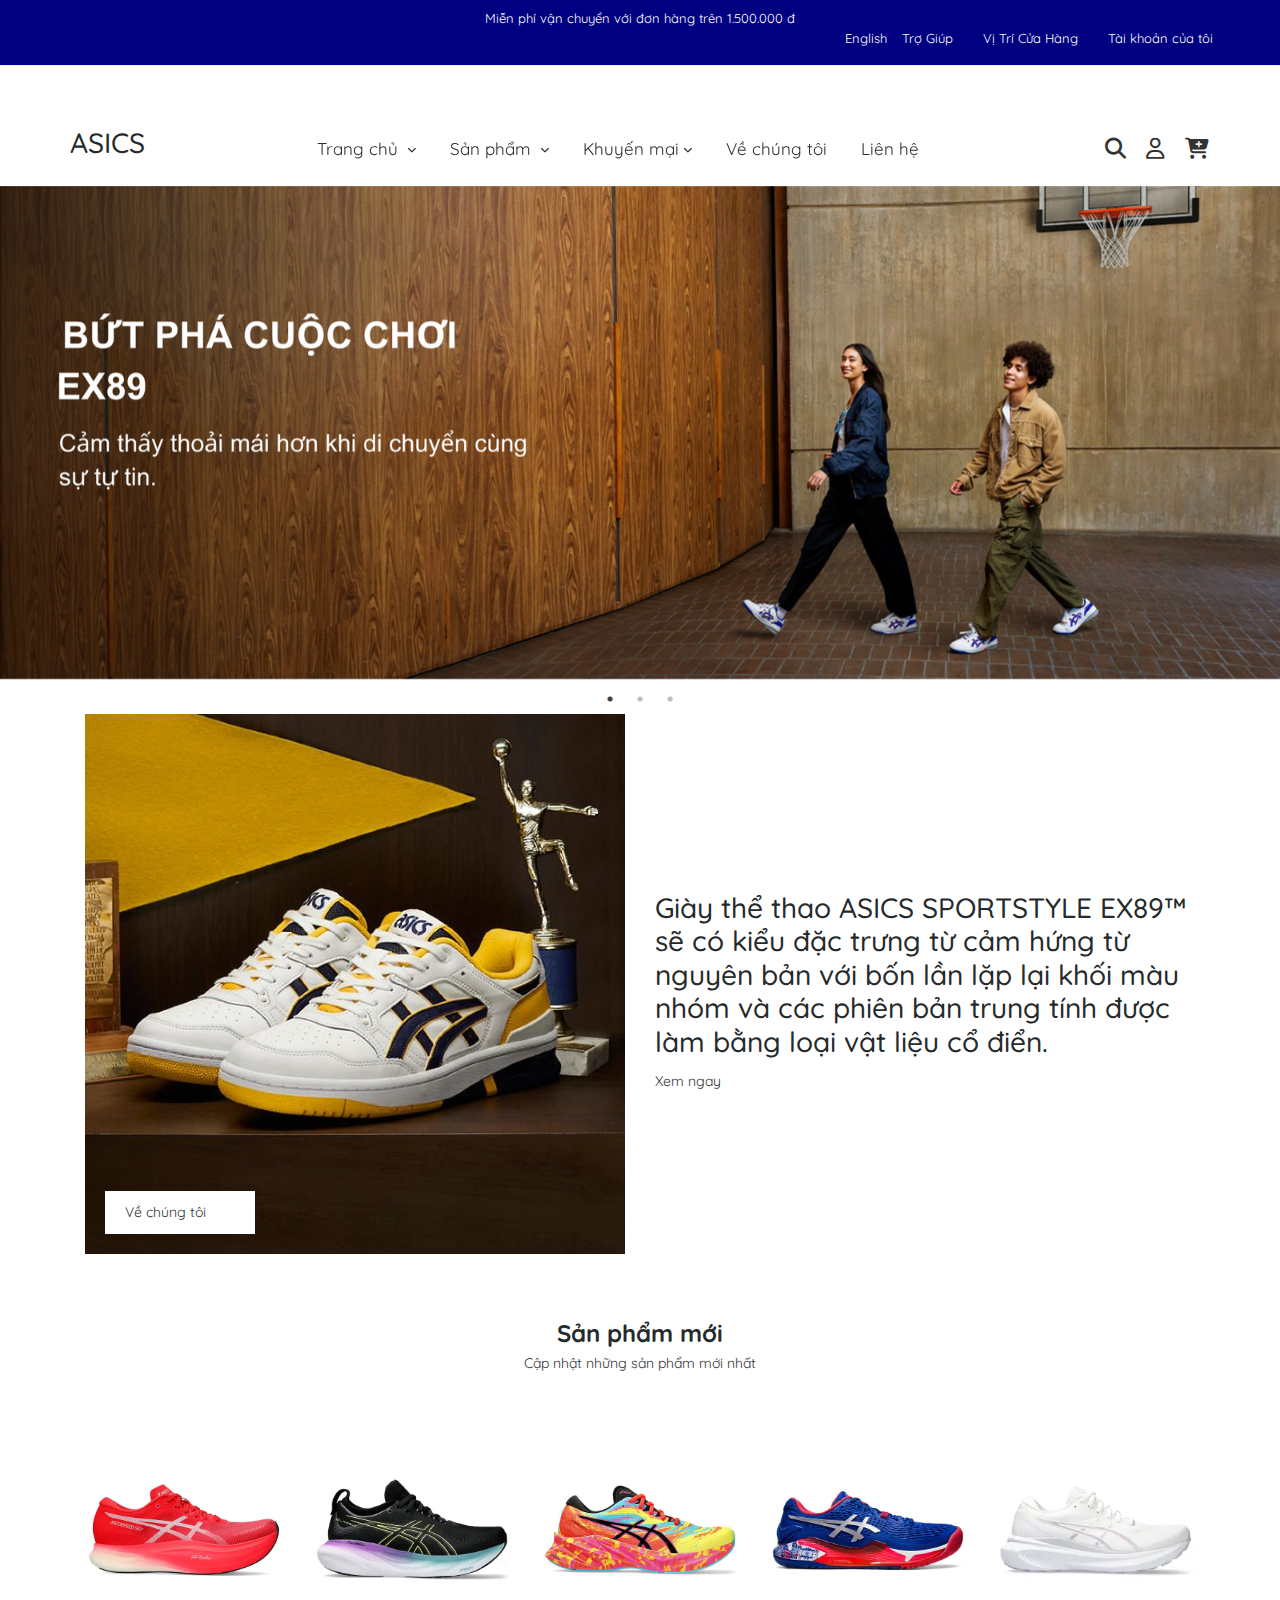
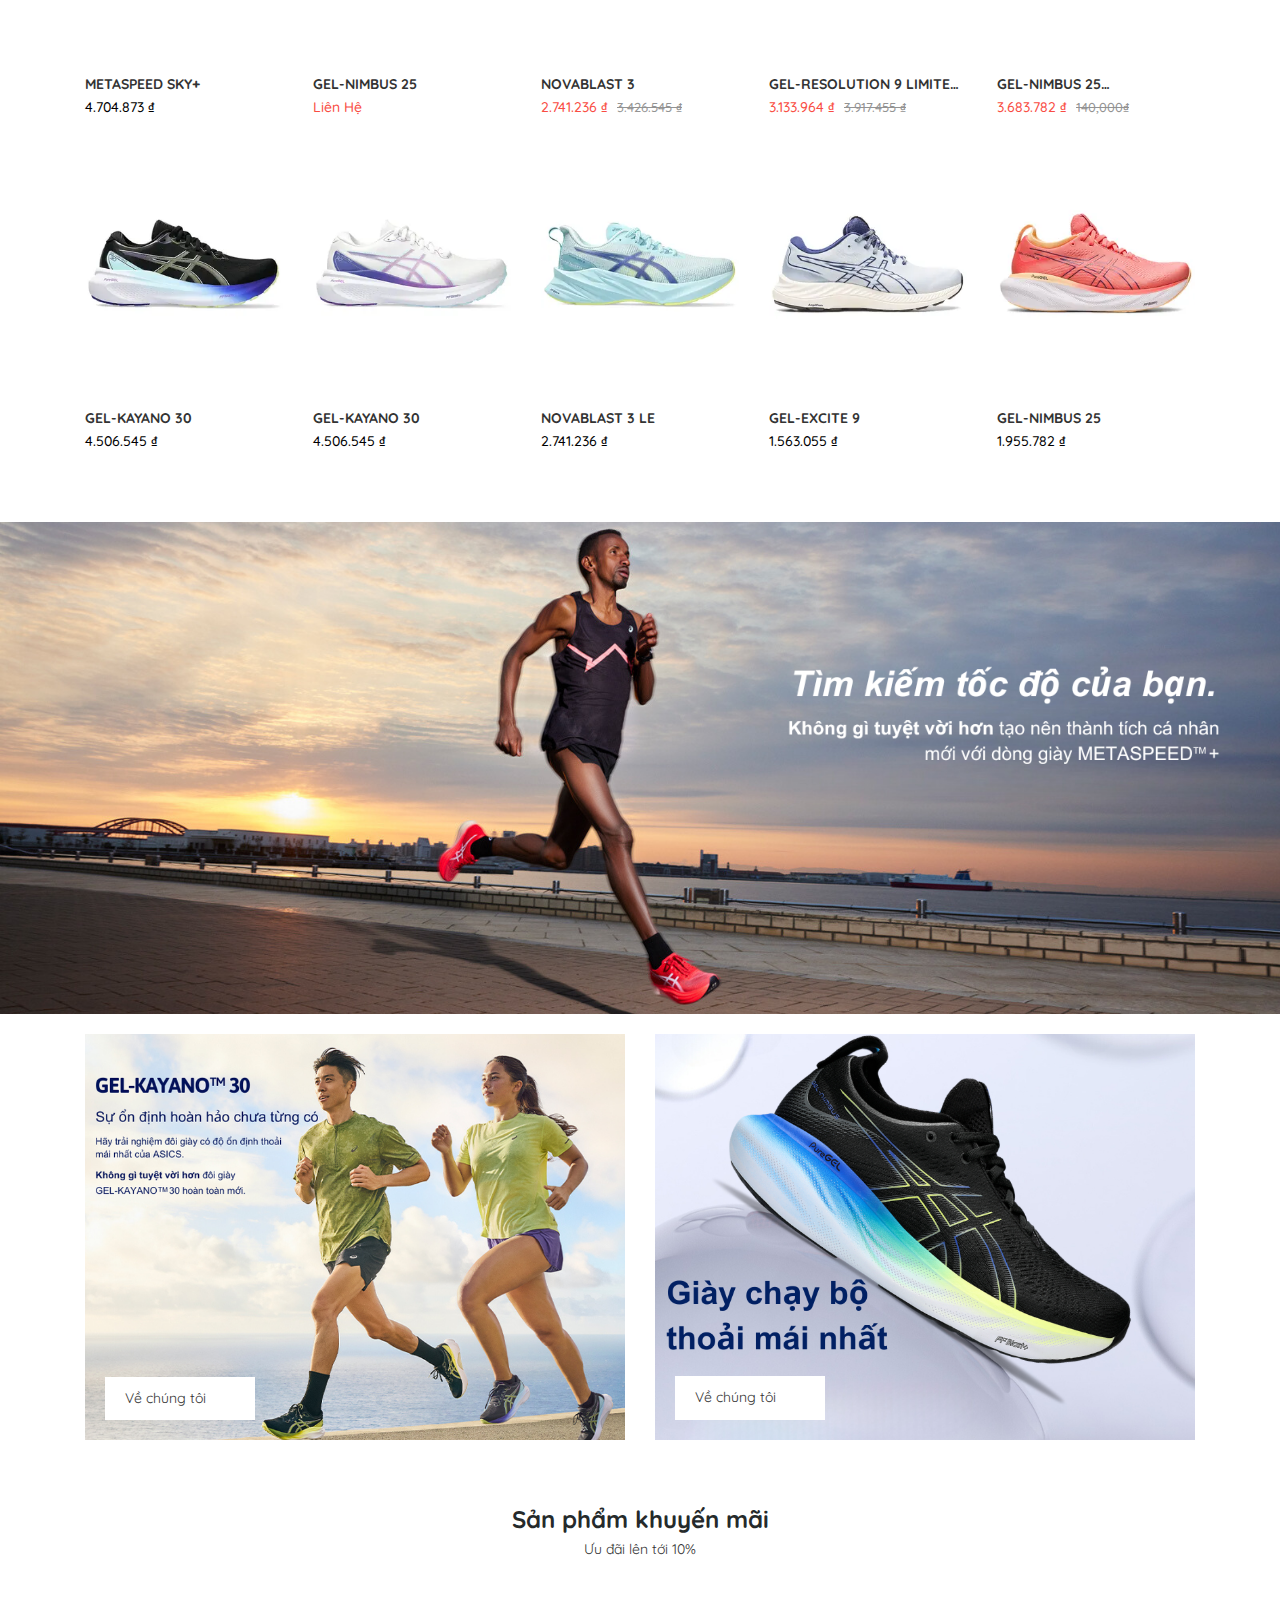
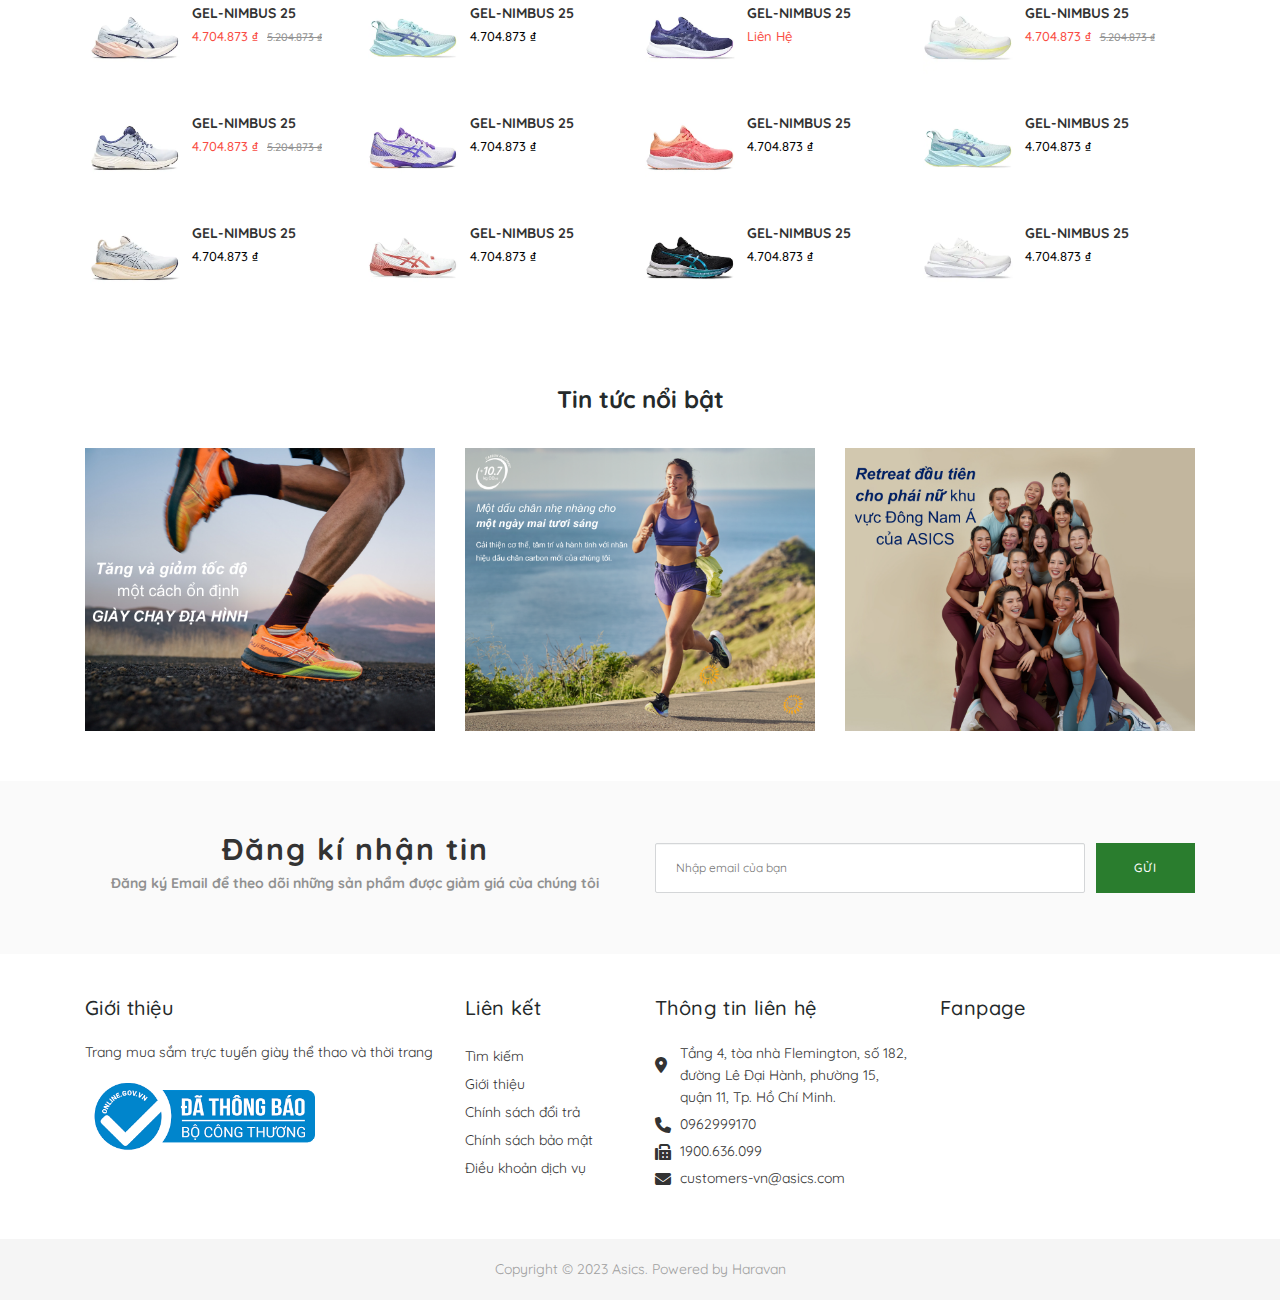
<file: index.html>
<!DOCTYPE html>
<html lang="en">
<head>
    <meta charset="UTF-8">
    <meta name="viewport" content="width=device-width, initial-scale=1.0">
    <title>Asics</title>
    <link rel="stylesheet" href="fonts/quicksand/css/Quicksand_300,400,500,700.css">
    <link rel="stylesheet" href="fonts/awesome/css/all.min.css">
    <link rel="stylesheet" href="sass/css/style.css">
    <link rel="stylesheet" href="slick/slick.min.css">
    <link rel="stylesheet" href="slick/slick-theme.min.css">
</head>
<body>
    <div class="main-body">
<!-- header begin -->
        <div class="main-header-height" style="min-height: 112px;">
            <header class="main-header main-header-template-01">
                <div class="top-bar top-bar-template-header-01">
                    <div class="container-fluid">
                        <div class="wraper-top-bar">
                            <p>Miễn phí vận chuyển với đơn hàng trên 1.500.000 đ</p>
                        </div>
                    </div>
                </ul>
                <ul class="" style="display: flex;padding: 0 15px;margin-left: 830px;">
                    
                        <li>                           
                            <a href="/vn/en-vn"><span style="color: white;">English</span></a>
                        </li>           
                        <li>    
                            <a href="//www.asics.com/vn/vi-vn/contact"><span style="color: white;padding: 0 15px;">Trợ Giúp</span></a>      
                        </li>
                        <li>
                            <a href="//www.asics.com/vn/vi-vn/store-locator"><span style="color: white;padding: 0 15px;">Vị Trí Cửa Hàng</span></a>   
                        </li>
                        <li> 
                            <a href="/vn/vi-vn/account-login"><span style="color: white;padding: 0 15px;">Tài khoản của tôi</span></a>
                        </li>
                    
                </ul>
            </div>
        </div>
    
                </div>
                <div class="header-middle">
                    <div class="container-fluid">
                        <div class="flexContainer flexAlignCenter rowFlexMargin">
                            <div class="header-logo header-mid">
                                <div class="wrap-logo">
                                    <h1>
                                        <a href="#">ASICS</a>
                                    </h1>
                                </div>
                            </div>
                            <div class="header-menu menu-desktop">
                                <div class="nav-main-menu">
                                    <nav class="main-nav text-center">
                                        <ul class="level0 clearfix">
                                            <li class="nav1 has-sub level0">
                                                <a href="#">Trang chủ <i class="fa fa-chevron-down"></i></a>
                                                <ul class="sub-menu level1">
                                                    <li class="nav2"><a href="#">Kiểu hiển thị header 1</a></li>
                                                    <li class="nav2"><a href="#">Kiểu hiển thị header 2</a></li>
                                                    <li class="nav2"><a href="#">Kiểu hiển thị header 3</a></li>
                                                </ul>
                                            </li>
                                            <li class="nav1 has-sub level0">
                                                <a href="./product.html">Sản phẩm <i class="fa fa-chevron-down"></i></a>
                                                <ul class="sub-menu level1">
                                                    <li class="nav2 has-sub level1">
                                                        <a href="./product.html">Sản phẩm đang khuyến mại</a>
                                                    </li>
                                                    <li class="nav2 has-sub level1">
                                                        <a href="#">Giày thời trang
                                                            <i class="fa fa-chevron-right"></i>
                                                        </a>
                                                        <ul class="sub-menu level2">
                                                            <li><a href="#">Dành cho Nam giới</a></li>
                                                            <li><a href="#">Dành cho Phụ nữ</a></li>
                                                            <li><a href="#">Dành cho Trẻ em</a></li>
                                                        </ul>
                                                    </li>
                                                    <li class="nav2 has-sub level1">
                                                        <a href="#">Giày thể thao
                                                            <i class="fa fa-chevron-right"></i>
                                                        </a>
                                                        <ul class="sub-menu level2">
                                                            <li>
                                                                <a href="#">Giày chạy<i class="fa fa-chevron-right"></i></a>
                                                                <ul class="sub-menu level2">
                                                                    <li><a href="#">Dành cho Nam giới</a></li>
                                                                    <li><a href="#">Dành cho Phụ nữ</a></li>
                                                                    <li><a href="#">Dành cho Trẻ em</a></li>
                                                                </ul>
                                                            </li>
                                                            <li>
                                                                <a href="#">Giày Tennis<i class="fa fa-chevron-right"></i></a>
                                                                <ul class="sub-menu level2">
                                                                    <li><a href="#">Dành cho Nam giới</a></li>
                                                                    <li><a href="#">Dành cho Phụ nữ</a></li>
                                                                    <li><a href="#">Dành cho Trẻ em</a></li>
                                                                </ul>
                                                            </li>
                                                            
                                                        </ul>
                                                    </li>
                                                    <li class="nav2 has-sub level1">
                                                        <a href="#">Giày leo núi
                                                            <i class="fa fa-chevron-right"></i>
                                                        </a>
                                                        <ul class="sub-menu level2">
                                                            <li><a href="#">Dành cho Nam giới</a></li>
                                                            <li><a href="#">Dành cho Phụ nữ</a></li>
                                                            <li><a href="#">Dành cho Trẻ em</a></li>
                                                        </ul>
                                                    </li>
                                                </ul>
                                            </li>
                                            <li class="nav1 has-sub level0">
                                                <a href="#">Khuyến mại<i class="fa fa-chevron-down"></i></a>
                                                <ul class="sub-menu level1">
                                                    <li class="nav2"><a href="#">Voucher</a></li>
                                                    <li class="nav2"><a href="#">Mua sắm lần đầu</a></li>
                                                    <li class="nav2"><a href="#">Giới thiệu bạn bè</a></li>
                                                </ul>
                                            </li>
                                            <li class="nav1"><a href="#">Về chúng tôi</a></li>
                                            <li class="nav1"><a href="#">Liên hệ</a></li>
                                        </ul>
                                    </nav>
                                </div>
                            </div>
                            <div class="header-wrap-icon">
                                <div class="search header--icon">
                                    <a href="#" class="link-box">
                                        <span class="icon-box"><i class="fa-solid fa-magnifying-glass fa-xl"></i></span>
                                    </a>
                                </div>
                                <div class="account header--icon">
                                    <a href="#" class="link-box">
                                        <span class="icon-box"><i class="fa-regular fa-user fa-xl"></i></span>
                                    </a>
                                </div>
                                <div class="cart header--icon">
                                    <a href="./cart.html" class="link-box">
                                        <span class="icon-box"><i class="fa-solid fa-cart-plus fa-xl"></i></span>
                                    </a>
                                </div>
                            </div>
                        </div>
                    </div>
                </div>
            </header>
        </div>
<!-- header end -->



<!-- main begin -->
        <main class="mainContainer-theme">
                        <!-- home slider -->
            <div id="home-slider">
                <div id="homepage-slider" class="fade">
                    <div>
                        <div class="item">
                            <div class="slide-img">
                                <a href="#">
                                    <picture>
                                        <img src="./img/silde0.png">
                                    </picture>
                                </a>
                            </div>
                        </div>
                    </div>

                    <div>
                        <div class="item">
                            <div class="slide-img">
                                <a href="#">
                                    <picture>
                                        <img src="./img/banner.png">
                                    </picture>
                                </a>
                            </div>
                            <div class="content-slide">
                                <div class="container-fluid">
                                    <div class="slide-btn-content">
                                    </div>
                                </div>
                            </div>
                        </div>
                    </div>

                    <div>
                        <div class="item">
                            <div class="slide-img">
                                <a href="#">
                                    <picture>
                                        <img src="./img/silde3.png">
                                    </picture>
                                </a>
                            </div>
                        
                        </div>
                    </div>
                </div>
            </div>


                        <!-- banner home -->





            <section id="section-collection-info" class="section section-collection-info mt-5">
                <div class="container-fluid">
                    <div class="rowFlexMargin">
                        <div class="col-md-6">
                            <div class="collectionItem ">
                                <div class="collectionImage fade-box effectFour">
                                    <a href="#" class="lazyloaded">
                                        <img class="img-responsive no-border mediabox-img lazyautosizes ls-is-cached lazyloaded" src="./img/50%.jpg">
                                    </a>
                                    <div class="collectionGroup">
                                        <div class="box-button">
                                            <a href="#" class="button-bn">Về chúng tôi</a>
                                        </div>
                                    </div>
                                </div>
                            </div>
                        </div>
                        
                        <div class="col-md-6 position-relative">
                        </br>
                        </br>
                        </br>
                    </br></br></br></br> </br> </br>

                           <h1>Giày thể thao ASICS SPORTSTYLE EX89™ sẽ có kiểu đặc trưng từ cảm hứng từ nguyên bản với bốn lần lặp lại khối màu nhóm và các phiên bản trung tính được làm bằng loại vật liệu cổ điển.</h1>
                           <div class="button-content-box">
                            <a class="" href="#">Xem ngay</a>
                        </div>
                        </div>
                    </div>
                </div>
            </section>



                        <!-- collection home -->
            <section id="section-collection-home" class="section section-collection">
                <div class="wrapper-heading-home text-center">
                    <div class="container-fluid">
                        <div class="groupTitle-home">
                            <h2><a href="#"> Sản phẩm mới </a></h2>
                            <p>Cập nhật những sản phẩm mới nhất</p>
                        </div>
                    </div>
                </div>
                <div class="wrapper-collection-1">
                    <div class="container-fluid">
                        <div class="row">
                            <div class="content-product-list clearfix">
                                
                                <div class="col-md-3 pro-loop col-20">
                                    <div class="product-block product-resize fixheight" style="height: 314px;">
                                        <div class="product-img">
                                            <a href="#" class="image-resize fade-box lazyloaded" style="height: 262px;">
                                                <picture>
                                                    <img class="img-loop mediabox-img lazyautosizes ls-is-cached lazyloaded" src="./img/shoes1.webp" sizes="262px">
                                                </picture>
                                            </a>
                                        </div>
                                        <div class="product-detail clearfix">
                                            <div class="box-pro-detail">
                                                <h3 class="pro-name">
                                                    <a href="#">METASPEED SKY+</a>
                                                </h3>
                                                <div class="box-pro-prices">
                                                    <p class="pro-price">
                                                        <span>4.704.873 ₫</span>
                                                    </p>
                                                </div>
                                            </div>
                                        </div>
                                    </div>
                                </div>
                                
                                <div class="col-md-3 pro-loop col-20">
                                    <div class="product-block product-resize fixheight" style="height: 314px;">
                                        <div class="product-img">
                                            <a href="#" class="image-resize fade-box lazyloaded" style="height: 262px;">
                                                <picture>
                                                    <img class="img-loop mediabox-img lazyautosizes ls-is-cached lazyloaded" src="./img/shoes2.webp" sizes="262px">
                                                </picture>
                                            </a>
                                        </div>
                                        <div class="product-detail clearfix">
                                            <div class="box-pro-detail">
                                                <h3 class="pro-name">
                                                    <a href="#">GEL-NIMBUS 25</a>
                                                </h3>
                                                <div class="box-pro-prices">
                                                    <p class="pro-price">
                                                        <span class="contact">Liên Hệ</span>
                                                    </p>
                                                </div>
                                            </div>
                                        </div>
                                    </div>
                                </div>
                                
                                <div class="col-md-3 pro-loop col-20">
                                    <div class="product-block product-resize fixheight" style="height: 314px;">
                                        <div class="product-img">
                                            <a href="#" class="image-resize fade-box lazyloaded" style="height: 262px;">
                                                <picture>
                                                    <img class="img-loop mediabox-img lazyautosizes ls-is-cached lazyloaded" src="./img/shoes3.webp" sizes="262px">
                                                </picture>
                                            </a>
                                        </div>
                                        <div class="product-detail clearfix">
                                            <div class="box-pro-detail">
                                                <h3 class="pro-name">
                                                    <a href="#">NOVABLAST 3</a>
                                                </h3>
                                                <div class="box-pro-prices">
                                                    <p class="pro-price highlight">
                                                        <span>2.741.236 ₫</span>
                                                        <span class="pro-price-del">
                                                            <del class="compare-price">3.426.545 ₫</del>
                                                        </span>
                                                    </p>
                                                </div>
                                            </div>
                                        </div>
                                    </div>
                                </div>
                                
                                <div class="col-md-3 pro-loop col-20">
                                    <div class="product-block product-resize fixheight" style="height: 314px;">
                                        <div class="product-img">
                                            <a href="#" class="image-resize fade-box lazyloaded" style="height: 262px;">
                                                <picture>
                                                    <img class="img-loop mediabox-img lazyautosizes ls-is-cached lazyloaded" src="./img/shoes4.webp" sizes="262px">
                                                </picture>
                                            </a>
                                        </div>
                                        <div class="product-detail clearfix">
                                            <div class="box-pro-detail">
                                                <h3 class="pro-name">
                                                    <a href="#">GEL-RESOLUTION 9 LIMITED EDITION</a>
                                                </h3>
                                                <div class="box-pro-prices">
                                                    <p class="pro-price highlight">
                                                        <span>
                                                            3.133.964 ₫</span>
                                                        <span class="pro-price-del">
                                                            <del class="compare-price">3.917.455 ₫</del>
                                                        </span>
                                                    </p>
                                                </div>
                                            </div>
                                        </div>
                                    </div>
                                </div>
                                
                                <div class="col-md-3 pro-loop col-20">
                                    <div class="product-block product-resize fixheight" style="height: 314px;">
                                        <div class="product-img">
                                            <a href="#" class="image-resize fade-box lazyloaded" style="height: 262px;">
                                                <picture>
                                                    <img class="img-loop mediabox-img lazyautosizes ls-is-cached lazyloaded" src="./img/shoes5.webp" sizes="262px">
                                                </picture>
                                            </a>
                                        </div>
                                        <div class="product-detail clearfix">
                                            <div class="box-pro-detail">
                                                <h3 class="pro-name">
                                                    <a href="#">GEL-NIMBUS 25 ANNIVERSARY</a>
                                                </h3>
                                                <div class="box-pro-prices">
                                                    <p class="pro-price highlight">
                                                        <span>3.683.782 ₫</span>
                                                        <span class="pro-price-del">
                                                            <del class="compare-price">140,000₫</del>
                                                        </span>
                                                    </p>
                                                </div>
                                            </div>
                                        </div>
                                    </div>
                                </div>
                                
                                <div class="col-md-3 pro-loop col-20">
                                    <div class="product-block product-resize fixheight" style="height: 314px;">
                                        <div class="product-img">
                                            <a href="#" class="image-resize fade-box lazyloaded" style="height: 262px;">
                                                <picture>
                                                    <img class="img-loop mediabox-img lazyautosizes ls-is-cached lazyloaded" src="./img/shoes6.webp" sizes="262px">
                                                </picture>
                                            </a>
                                        </div>
                                        <div class="product-detail clearfix">
                                            <div class="box-pro-detail">
                                                <h3 class="pro-name">
                                                    <a href="#">GEL-KAYANO 30</a>
                                                </h3>
                                                <div class="box-pro-prices">
                                                    <p class="pro-price">
                                                        <span>4.506.545 ₫</span>
                                                    </p>
                                                </div>
                                            </div>
                                        </div>
                                    </div>
                                </div>
                                
                                <div class="col-md-3 pro-loop col-20">
                                    <div class="product-block product-resize fixheight" style="height: 314px;">
                                        <div class="product-img">
                                            <a href="#" class="image-resize fade-box lazyloaded" style="height: 262px;">
                                                <picture>
                                                    <img class="img-loop mediabox-img lazyautosizes ls-is-cached lazyloaded" src="./img/shoes7.webp" sizes="262px">
                                                </picture>
                                            </a>
                                        </div>
                                        <div class="product-detail clearfix">
                                            <div class="box-pro-detail">
                                                <h3 class="pro-name">
                                                    <a href="#">GEL-KAYANO 30</a>
                                                </h3>
                                                <div class="box-pro-prices">
                                                    <p class="pro-price">
                                                        <span>4.506.545 ₫</span>
                                                    </p>
                                                </div>
                                            </div>
                                        </div>
                                    </div>
                                </div>
                                
                                <div class="col-md-3 pro-loop col-20">
                                    <div class="product-block product-resize fixheight" style="height: 314px;">
                                        <div class="product-img">
                                            <a href="#" class="image-resize fade-box lazyloaded" style="height: 262px;">
                                                <picture>
                                                    <img class="img-loop mediabox-img lazyautosizes ls-is-cached lazyloaded" src="./img/shoes8.webp" sizes="262px">
                                                </picture>
                                            </a>
                                        </div>
                                        <div class="product-detail clearfix">
                                            <div class="box-pro-detail">
                                                <h3 class="pro-name">
                                                    <a href="#">NOVABLAST 3 LE</a>
                                                </h3>
                                                <div class="box-pro-prices">
                                                    <p class="pro-price">
                                                        <span>2.741.236 ₫</span>
                                                    </p>
                                                </div>
                                            </div>
                                        </div>
                                    </div>
                                </div>
                                
                                <div class="col-md-3 pro-loop col-20">
                                    <div class="product-block product-resize fixheight" style="height: 314px;">
                                        <div class="product-img">
                                            <a href="#" class="image-resize fade-box lazyloaded" style="height: 262px;">
                                                <picture>
                                                    <img class="img-loop mediabox-img lazyautosizes ls-is-cached lazyloaded" src="./img/shoes9.webp" sizes="262px">
                                                </picture>
                                            </a>
                                        </div>
                                        <div class="product-detail clearfix">
                                            <div class="box-pro-detail">
                                                <h3 class="pro-name">
                                                    <a href="#">GEL-EXCITE 9</a>
                                                </h3>
                                                <div class="box-pro-prices">
                                                    <p class="pro-price">
                                                        <span>1.563.055 ₫</span>
                                                    </p>
                                                </div>
                                            </div>
                                        </div>
                                    </div>
                                </div>
                                
                                <div class="col-md-3 pro-loop col-20">
                                    <div class="product-block product-resize fixheight" style="height: 314px;">
                                        <div class="product-img">
                                            <a href="#" class="image-resize fade-box lazyloaded" style="height: 262px;">
                                                <picture>
                                                    <img class="img-loop mediabox-img lazyautosizes ls-is-cached lazyloaded" src="./img/shoes10.webp" sizes="262px">
                                                </picture>
                                            </a>
                                        </div>
                                        <div class="product-detail clearfix">
                                            <div class="box-pro-detail">
                                                <h3 class="pro-name">
                                                    <a href="#">GEL-NIMBUS 25</a>
                                                </h3>
                                                <div class="box-pro-prices">
                                                    <p class="pro-price">
                                                        <span>1.955.782 ₫</span>
                                                    </p>
                                                </div>
                                            </div>
                                        </div>
                                    </div>
                                </div>

                            </div>
                        </div>
                    </div>
                </div>
            </section>


                        <!-- banner about home -->
           
                        <div>
                            <div class="item">
                                <div class="slide-img">
                                    <a href="#">
                                        <picture>
                                            <img src="./img/slide1.png">
                                        </picture>
                                    </a>
                                </div>
                            </div>
                        </div>
                    </br>
                        <!-- collection info -->
            <section id="section-collection-info" class="section section-collection-info">
                <div class="container-fluid">
                    <div class="rowFlexMargin">
                        <div class="col-md-6">
                            <div class="collectionItem ">
                                <div class="collectionImage fade-box effectFour">
                                    <a href="#" class="lazyloaded">
                                        <img class="img-responsive no-border mediabox-img lazyautosizes ls-is-cached lazyloaded" src="./img/col61.png">
                                    </a>
                                    <div class="collectionGroup">
                                        <div class="box-button">
                                            <a href="#" class="button-bn">Về chúng tôi</a>
                                        </div>
                                    </div>
                                </div>
                            </div>
                        </div>
                        
                        <div class="col-md-6">
                            <div class="collectionItem ">
                                <div class="collectionImage fade-box effectFour">
                                    <a href="#" class="lazyloaded">
                                        <img class="img-responsive no-border mediabox-img lazyautosizes ls-is-cached lazyloaded" src="./img/col62.png">
                                    </a>
                                    <div class="collectionGroup">
                                        <div class="box-button">
                                            <a href="#" class="button-bn">Về chúng tôi</a>
                                        </div>
                                    </div>
                                </div>
                            </div>
                        </div>
                    </div>
                </div>
            </section>


                        <!-- collection sales -->
            <section id="section-collection-sales" class="section section-collection-sales">
                <div class="wrapper-heading-home text-center">
                    <div class="container-fluid">
                        <div class="groupTitle-home">
                            <h2><a href="#">Sản phẩm khuyến mãi</a></h2>
                            <p>Ưu đãi lên tới 10%</p>
                        </div>
                    </div>
                </div>
                <div class="wrapper-collection-3">
                    <div class="container-fluid">
                        <div class="row" id="collection-slide">
                            <div class="col-md-12">
                                <div class="clearfix content-product-list">

                                    <div class="col-md-3 product-horizontal">
                                        <div class="col-md-12 pro-loop">
                                            <div class="product-block product-resize d-flex fixheight" style="height: 90px;">
                                                <div class="product-img">
                                                    <a href="#" class="image-resize fade-box lazyloaded" style="height: 90px;">
                                                        <picture>
                                                            <img class="img-loop mediabox-img lazyautosizes ls-is-cached lazyloaded" src="./img/1.webp" sizes="90px">
                                                        </picture>
                                                    </a>
                                                </div>
                                                <div class="product-detail clearfix">
                                                    <div class="box-pro-detail">
                                                        <h3 class="pro-name">
                                                            <a href="#">GEL-NIMBUS 25</a>
                                                        </h3>
                                                        <div class="box-pro-prices">	
                                                            <p class="pro-price highlight">
                                                                <span>4.704.873 ₫</span>
                                                                <span class="pro-price-del">
                                                                    <del class="compare-price">5.204.873 ₫</del>
                                                                </span>
                                                            </p>
                                                        </div>
                                                    </div>
                                                </div>
                                            </div>
                                        </div>
                                        <div class="col-md-12 pro-loop">
                                            <div class="product-block product-resize d-flex fixheight" style="height: 90px;">
                                                <div class="product-img">
                                                    <a href="#" class="image-resize fade-box lazyloaded" style="height: 90px;">
                                                        <picture>
                                                            <img class="img-loop mediabox-img lazyautosizes ls-is-cached lazyloaded" src="./img/2.webp" sizes="90px">
                                                        </picture>
                                                    </a>
                                                </div>
                                                <div class="product-detail clearfix">
                                                    <div class="box-pro-detail">
                                                        <h3 class="pro-name">
                                                            <a href="#">GEL-NIMBUS 25</a>
                                                        </h3>
                                                        <div class="box-pro-prices">	
                                                            <p class="pro-price highlight">
                                                                <span>4.704.873 ₫</span>
                                                                <span class="pro-price-del">
                                                                    <del class="compare-price">5.204.873 ₫</del>
                                                                </span>
                                                            </p>
                                                        </div>
                                                    </div>
                                                </div>
                                            </div>
                                        </div>
                                        <div class="col-md-12 pro-loop">
                                            <div class="product-block product-resize d-flex fixheight" style="height: 90px;">
                                                <div class="product-img">
                                                    <a href="#" class="image-resize fade-box lazyloaded" style="height: 90px;">
                                                        <picture>
                                                            <img class="img-loop mediabox-img lazyautosizes ls-is-cached lazyloaded" src="./img/3.webp" sizes="90px">
                                                        </picture>
                                                    </a>
                                                </div>
                                                <div class="product-detail clearfix">
                                                    <div class="box-pro-detail">
                                                        <h3 class="pro-name">
                                                            <a href="#">GEL-NIMBUS 25</a>
                                                        </h3>
                                                        <div class="box-pro-prices">	
                                                            <p class="pro-price">
                                                                <span>4.704.873 ₫</span>
                                                            </p>
                                                        </div>
                                                    </div>
                                                </div>
                                            </div>
                                        </div>
                                    </div>

                                    <div class="col-md-3 product-horizontal">
                                        <div class="col-md-12 pro-loop">
                                            <div class="product-block product-resize d-flex fixheight" style="height: 90px;">
                                                <div class="product-img">
                                                    <a href="#" class="image-resize fade-box lazyloaded" style="height: 90px;">
                                                        <picture>
                                                            <img class="img-loop mediabox-img lazyautosizes ls-is-cached lazyloaded" src="./img/4.webp" sizes="90px">
                                                        </picture>
                                                    </a>
                                                </div>
                                                <div class="product-detail clearfix">
                                                    <div class="box-pro-detail">
                                                        <h3 class="pro-name">
                                                            <a href="#">GEL-NIMBUS 25</a>
                                                        </h3>
                                                        <div class="box-pro-prices">	
                                                            <p class="pro-price">
                                                                <span>4.704.873 ₫</span>
                                                            </p>
                                                        </div>
                                                    </div>
                                                </div>
                                            </div>
                                        </div>
                                        <div class="col-md-12 pro-loop">
                                            <div class="product-block product-resize d-flex fixheight" style="height: 90px;">
                                                <div class="product-img">
                                                    <a href="#" class="image-resize fade-box lazyloaded" style="height: 90px;">
                                                        <picture>
                                                            <img class="img-loop mediabox-img lazyautosizes ls-is-cached lazyloaded" src="./img/5.webp" sizes="90px">
                                                        </picture>
                                                    </a>
                                                </div>
                                                <div class="product-detail clearfix">
                                                    <div class="box-pro-detail">
                                                        <h3 class="pro-name">
                                                            <a href="#">GEL-NIMBUS 25</a>
                                                        </h3>
                                                        <div class="box-pro-prices">	
                                                            <p class="pro-price">
                                                                <span>4.704.873 ₫</span>
                                                            </p>
                                                        </div>
                                                    </div>
                                                </div>
                                            </div>
                                        </div>
                                        <div class="col-md-12 pro-loop">
                                            <div class="product-block product-resize d-flex fixheight" style="height: 90px;">
                                                <div class="product-img">
                                                    <a href="#" class="image-resize fade-box lazyloaded" style="height: 90px;">
                                                        <picture>
                                                            <img class="img-loop mediabox-img lazyautosizes ls-is-cached lazyloaded" src="./img/6.webp" sizes="90px">
                                                        </picture>
                                                    </a>
                                                </div>
                                                <div class="product-detail clearfix">
                                                    <div class="box-pro-detail">
                                                        <h3 class="pro-name">
                                                            <a href="#">GEL-NIMBUS 25</a>
                                                        </h3>
                                                        <div class="box-pro-prices">	
                                                            <p class="pro-price">
                                                                <span>4.704.873 ₫</span>
                                                            </p>
                                                        </div>
                                                    </div>
                                                </div>
                                            </div>
                                        </div>
                                    </div>

                                    <div class="col-md-3 product-horizontal">
                                        <div class="col-md-12 pro-loop">
                                            <div class="product-block product-resize d-flex fixheight" style="height: 90px;">
                                                <div class="product-img">
                                                    <a href="#" class="image-resize fade-box lazyloaded" style="height: 90px;">
                                                        <picture>
                                                            <img class="img-loop mediabox-img lazyautosizes ls-is-cached lazyloaded" src="./img/7.webp" sizes="90px">
                                                        </picture>
                                                    </a>
                                                </div>
                                                <div class="product-detail clearfix">
                                                    <div class="box-pro-detail">
                                                        <h3 class="pro-name">
                                                            <a href="#">GEL-NIMBUS 25</a>
                                                        </h3>
                                                        <div class="box-pro-prices">	
                                                            <p class="pro-price highlight">
                                                                <span>Liên Hệ</span>
                                                            </p>
                                                        </div>
                                                    </div>
                                                </div>
                                            </div>
                                        </div>
                                        <div class="col-md-12 pro-loop">
                                            <div class="product-block product-resize d-flex fixheight" style="height: 90px;">
                                                <div class="product-img">
                                                    <a href="#" class="image-resize fade-box lazyloaded" style="height: 90px;">
                                                        <picture>
                                                            <img class="img-loop mediabox-img lazyautosizes ls-is-cached lazyloaded" src="./img/8.webp" sizes="90px">
                                                        </picture>
                                                    </a>
                                                </div>
                                                <div class="product-detail clearfix">
                                                    <div class="box-pro-detail">
                                                        <h3 class="pro-name">
                                                            <a href="#">GEL-NIMBUS 25</a>
                                                        </h3>
                                                        <div class="box-pro-prices">	
                                                            <p class="pro-price">
                                                                <span>4.704.873 ₫</span>
                                                            </p>
                                                        </div>
                                                    </div>
                                                </div>
                                            </div>
                                        </div>
                                        <div class="col-md-12 pro-loop">
                                            <div class="product-block product-resize d-flex fixheight" style="height: 90px;">
                                                <div class="product-img">
                                                    <a href="#" class="image-resize fade-box lazyloaded" style="height: 90px;">
                                                        <picture>
                                                            <img class="img-loop mediabox-img lazyautosizes ls-is-cached lazyloaded" src="./img/9.webp" sizes="90px">
                                                        </picture>
                                                    </a>
                                                </div>
                                                <div class="product-detail clearfix">
                                                    <div class="box-pro-detail">
                                                        <h3 class="pro-name">
                                                            <a href="#">GEL-NIMBUS 25</a>
                                                        </h3>
                                                        <div class="box-pro-prices">	
                                                            <p class="pro-price">
                                                                <span>4.704.873 ₫</span>
                                                            </p>
                                                        </div>
                                                    </div>
                                                </div>
                                            </div>
                                        </div>
                                    </div>

                                    <div class="col-md-3 product-horizontal">
                                        <div class="col-md-12 pro-loop">
                                            <div class="product-block product-resize d-flex fixheight" style="height: 90px;">
                                                <div class="product-img">
                                                    <a href="#" class="image-resize fade-box lazyloaded" style="height: 90px;">
                                                        <picture>
                                                            <img class="img-loop mediabox-img lazyautosizes ls-is-cached lazyloaded" src="./img/10.webp" sizes="90px">
                                                        </picture>
                                                    </a>
                                                </div>
                                                <div class="product-detail clearfix">
                                                    <div class="box-pro-detail">
                                                        <h3 class="pro-name">
                                                            <a href="#">GEL-NIMBUS 25</a>
                                                        </h3>
                                                        <div class="box-pro-prices">	
                                                            <p class="pro-price highlight">
                                                                <span>4.704.873 ₫</span>
                                                                <span class="pro-price-del">
                                                                    <del class="compare-price">5.204.873 ₫</del>
                                                                </span>
                                                            </p>
                                                        </div>
                                                    </div>
                                                </div>
                                            </div>
                                        </div>
                                        <div class="col-md-12 pro-loop">
                                            <div class="product-block product-resize d-flex fixheight" style="height: 90px;">
                                                <div class="product-img">
                                                    <a href="#" class="image-resize fade-box lazyloaded" style="height: 90px;">
                                                        <picture>
                                                            <img class="img-loop mediabox-img lazyautosizes ls-is-cached lazyloaded" src="./img/shoes8.webp" sizes="90px">
                                                        </picture>
                                                    </a>
                                                </div>
                                                <div class="product-detail clearfix">
                                                    <div class="box-pro-detail">
                                                        <h3 class="pro-name">
                                                            <a href="#">GEL-NIMBUS 25</a>
                                                        </h3>
                                                        <div class="box-pro-prices">	
                                                            <p class="pro-price">
                                                                <span>4.704.873 ₫</span>
                                                            </p>
                                                        </div>
                                                    </div>
                                                </div>
                                            </div>
                                        </div>
                                        <div class="col-md-12 pro-loop">
                                            <div class="product-block product-resize d-flex fixheight" style="height: 90px;">
                                                <div class="product-img">
                                                    <a href="#" class="image-resize fade-box lazyloaded" style="height: 90px;">
                                                        <picture>
                                                            <img class="img-loop mediabox-img lazyautosizes ls-is-cached lazyloaded" src="./img/shoes5.webp" sizes="90px">
                                                        </picture>
                                                    </a>
                                                </div>
                                                <div class="product-detail clearfix">
                                                    <div class="box-pro-detail">
                                                        <h3 class="pro-name">
                                                            <a href="#">GEL-NIMBUS 25</a>
                                                        </h3>
                                                        <div class="box-pro-prices">	
                                                            <p class="pro-price">
                                                                <span>4.704.873 ₫</span>
                                                            </p>
                                                        </div>
                                                    </div>
                                                </div>
                                            </div>
                                        </div>
                                    </div>
                                </div>
                            </div>
                        </div>
                    </div>
                </div>
            </section>


                        <!-- blog -->
            <section id="section-blog" class="section section-blog">
                <div class="wrapper-heading-home text-center">
                    <div class="container-fluid">
                        <div class="groupTitle-home">
                            <h2><a href="#">Tin tức nổi bật</a></h2>
                        </div>
                    </div>
                </div>
                <div class="wrapper-content-home">
                    <div class="container-fluid">
                        <div class="row" id="blog-slide">
                            <div class="col-md-4 item-blog no-pd">
                                <div class="velaBlogItem ">
                                    <div class="blogPostImage">
                                        <a href="#" class="fade-box lazyloaded">
                                            <picture>
                                                <img class="img-responsive mediabox-img lazyautosizes ls-is-cached lazyloaded" src="./img/news1.png">
                                            </picture>
                                        </a>
                                    </div>
                                   
                                </div>
                            </div>

                            <div class="col-md-4 item-blog no-pd">
                                <div class="velaBlogItem ">
                                    <div class="blogPostImage">
                                        <a href="#" class="fade-box lazyloaded">
                                            <picture>
                                                <img class="img-responsive mediabox-img lazyautosizes ls-is-cached lazyloaded" src="./img/news2.png">
                                            </picture>
                                        </a>
                                    </div>
                                   
                                </div>
                            </div>

                            <div class="col-md-4 item-blog no-pd">
                                <div class="velaBlogItem ">
                                    <div class="blogPostImage">
                                        <a href="#" class="fade-box lazyloaded">
                                            <picture>
                                                <img class="img-responsive mediabox-img lazyautosizes ls-is-cached lazyloaded" src="./img/news3.png">
                                            </picture>
                                        </a>
                                    </div>
                                    
                                </div>
                            </div>
                        </div>
                    </div>
                </div>
            </section>
        </main>
<!-- main end -->



<!-- footer begin -->
        <section id="send-for-gmail" class="section section-for-email">
            <div class="container-fluid">
                <div class="rowFlexMargin flexAlignCenter flexJustiCenter">
                    <div class="col-md-6">
                        <h3 class="title">Đăng kí nhận tin</h3>
                        <p class="content">Đăng ký Email để theo dõi những sản phẩm được giảm giá của chúng tôi</p>
                    </div>
                    <div class="col-md-6">
                        <div class="form-newsletter"> 
                            <form class="contact-form" method="post">
                                <div class="form-group">
                                    <input type="email" placeholder="Nhập email của bạn" class="inputNew form-control grey newsletter-input">
                                    <button type="submit" class="button dark submitNewsletter"><span>Gửi</span></button>
                                </div>
                            </form>
                        </div>
                    </div>
                </div>
            </div>
        </section>
        
        <footer class="mainFooter footer mainfooter-toolbar">
            <div class="main-footer collapse">
                <div class="container-fluid">
                    <div class="row">
                        <div class="col-md-4">
                            <div class="footer-col footer-content1">
                                <h4 class="footer-title in"> Giới thiệu</h4>
                                <div class="footer-content">
                                    <p>Trang mua sắm trực tuyến giày thể thao và thời trang</p>
                                    <div class="logo-footer">
                                        <a class="fade-box" href="#"><img src="./img/logo-bct.png"></a>
                                    </div>
                                </div>
                            </div>
                        </div>
                        <div class="col-md-2">
                            <div class="footer-col footer-block">
                                <h4 class="footer-title in"> Liên kết</h4>
                                <div class="footer-content toggle-footer">
                                    <ul>
                                        <li class="item"><a href="#">Tìm kiếm</a></li>
                                        <li class="item"><a href="#">Giới thiệu</a></li>
                                        <li class="item"><a href="#">Chính sách đổi trả</a></li>
                                        <li class="item"><a href="#">Chính sách bảo mật</a></li>
                                        <li class="item"><a href="#">Điều khoản dịch vụ</a></li>
                                    </ul>
                                </div>
                            </div>
                        </div>
                        <div class="col-md-3">
                            <div class="footer-col in">
                                <h4 class="footer-title">Thông tin liên hệ</h4>
                                <div class="footer-content footer-contact">
                                    <ul>
                                        <li class="contact-1"><span>Tầng 4, tòa nhà Flemington, số 182, đường Lê Đại Hành, phường 15, quận 11, Tp. Hồ Chí Minh.</span></li>
                                        <li class="contact-2"><span>0962999170</span></li>
                                        <li class="contact-3"><span>1900.636.099</span></li>
                                        <li class="contact-4"><span>customers-vn@asics.com</span></li>
                                    </ul>
                                </div>
                            </div>
                        </div>
                        <div class="col-md-3">
                            <div class="footer-col in">
                                <h4 class="footer-title">Fanpage</h4>
                                <div class="footer-content footer-contact footer-fanpage">
                                    <!-- Facebook widget -->						
                                    <div class="footer-static-content"> 
                                        <div class="fb-page fb_iframe_widget" data-href="https://www.facebook.com/asicsvietnamofficial" data-height="300" data-small-header="false" data-adapt-container-width="true" data-hide-cover="false" data-show-facepile="true" fb-xfbml-state="rendered" fb-iframe-plugin-query="adapt_container_width=true&amp;app_id=363772567412181&amp;container_width=335&amp;height=300&amp;hide_cover=false&amp;href=https%3A%2F%2Fwww.facebook.com%2Fharavan.official&amp;locale=vi_VN&amp;sdk=joey&amp;show_facepile=true&amp;small_header=false">
                                            <span style="vertical-align: bottom; width: 335px; height: 130px;">
                                                <iframe name="fa9f69fe27b948" width="1000px" height="300px" data-testid="fb:page Facebook Social Plugin" title="fb:page Facebook Social Plugin" frameborder="0" allowtransparency="true" allowfullscreen="true" scrolling="no" allow="encrypted-media" src="https://www.facebook.com/v16.0/plugins/page.php?adapt_container_width=true&amp;app_id=363772567412181&amp;channel=https%3A%2F%2Fstaticxx.facebook.com%2Fx%2Fconnect%2Fxd_arbiter%2F%3Fversion%3D46%23cb%3Df135c56e38f2094%26domain%3Dgreenzone.myharavan.com%26is_canvas%3Dfalse%26origin%3Dhttps%253A%252F%252Fgreenzone.myharavan.com%252Ff44b2e97c1ebe4%26relation%3Dparent.parent&amp;container_width=335&amp;height=300&amp;hide_cover=false&amp;href=https%3A%2F%2Fwww.facebook.com%2Fharavan.official&amp;locale=vi_VN&amp;sdk=joey&amp;show_facepile=true&amp;small_header=false" style="border: none; visibility: visible; width: 335px; height: 130px;" class=""></iframe>
                                            </span>
                                        </div>
                                    </div>
                                    <div style="clear:both;"></div>
                                </div>
                            </div>
                        </div>
                    </div>
                </div>
            </div>
        <div class="bottom-footer text-center">
                <div class="container">
                    <p>Copyright © 2023<a href="#"> Asics</a>.<a href="#"> Powered by Haravan</a></p>
                </div>
            </div>
        </footer>
<!-- footer end -->
    </div>
    <script type="text/javascript" src="jquery/jquery.min.js"></script>
    <script type="text/javascript" src="jquery/jquery.slim.min.js"></script>
    <script type="text/javascript" src="slick/slick.min.js"></script>
    <script type="text/javascript">
        $('.fade').slick({
            dots: true,
            infinite: true,
            speed: 500,
            fade: true,
            cssEase: 'linear',
            arrows: true
        });
    </script>
</body>
</html>
</file>
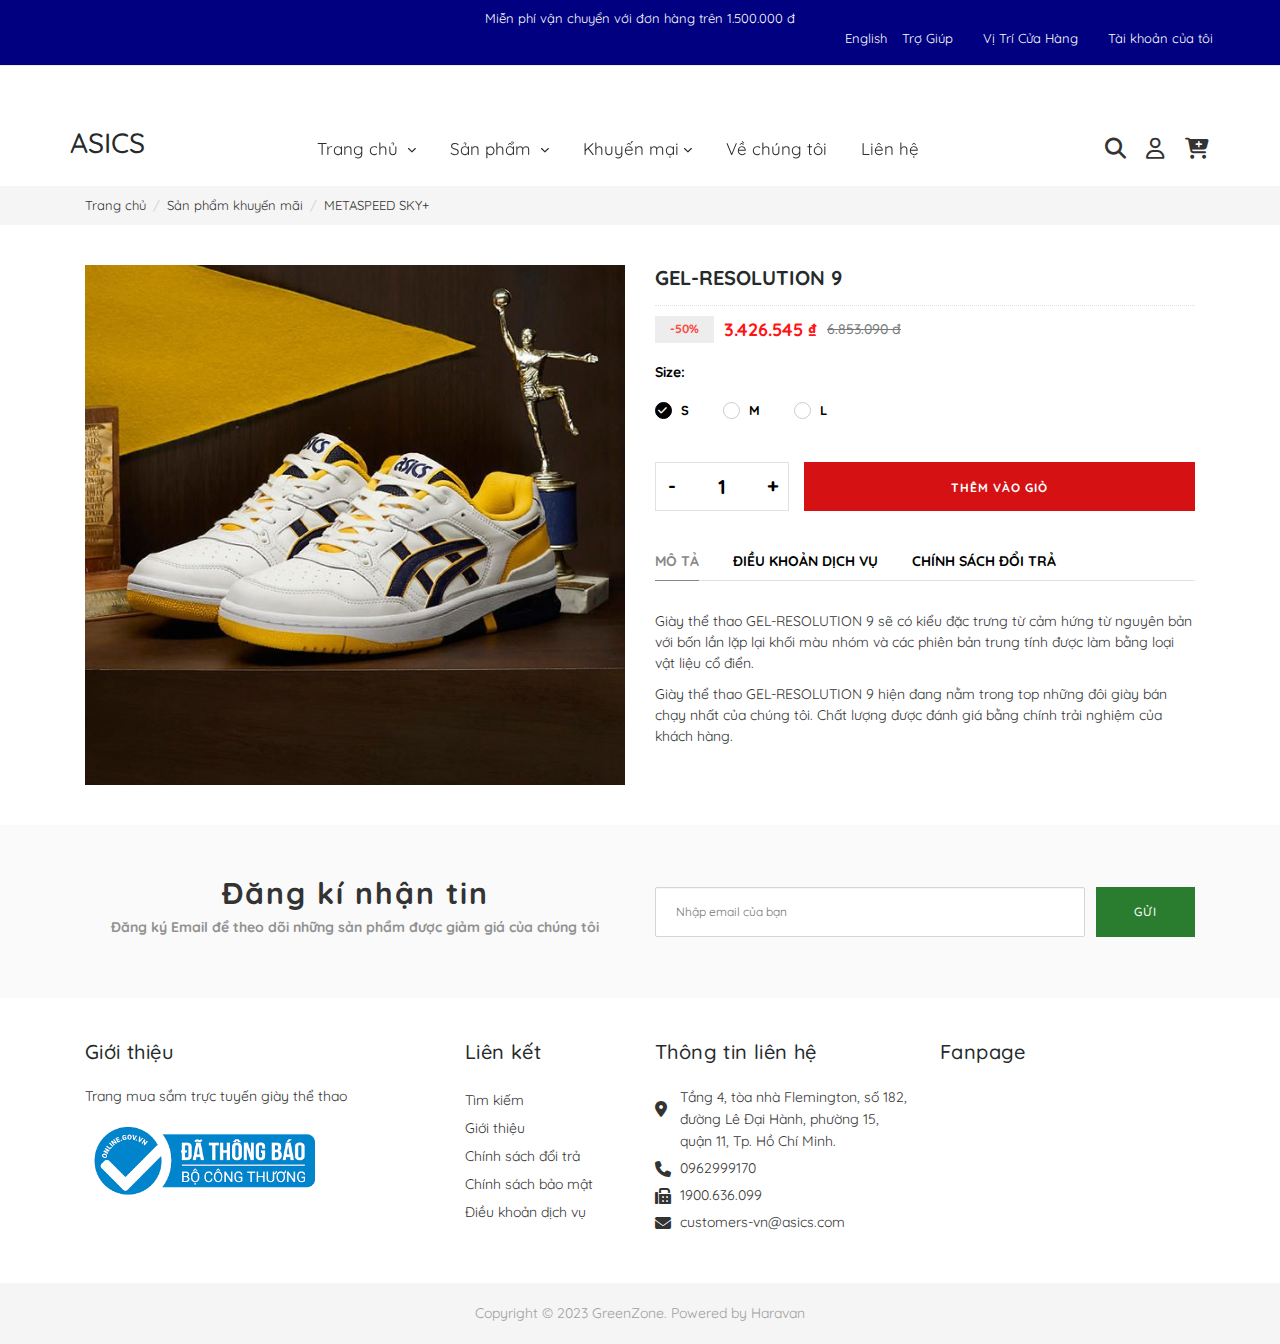
<file: product-detail.html>
<!DOCTYPE html>
<html lang="en">
<head>
    <meta charset="UTF-8">
    <meta name="viewport" content="width=device-width, initial-scale=1.0">
    <title>Sản phẩm khuyến mãi – GreenZone</title>
    <link rel="stylesheet" href="fonts/quicksand/css/Quicksand_300,400,500,700.css">
    <link rel="stylesheet" href="fonts/awesome/css/all.min.css">
    <link rel="stylesheet" href="sass/css/style.css">
    <link rel="stylesheet" href="slick/slick.min.css">
    <link rel="stylesheet" href="slick/slick-theme.min.css">
</head>
<body>
    <div class="main-body">
<!-- header begin -->
<div class="main-header-height" style="min-height: 112px;">
    <header class="main-header main-header-template-01">
        <div class="top-bar top-bar-template-header-01">
            <div class="container-fluid">
                <div class="wraper-top-bar">
                    <p>Miễn phí vận chuyển với đơn hàng trên 1.500.000 đ</p>
                </div>
            </div>
        </ul>
        <ul class="" style="display: flex;padding: 0 15px;margin-left: 830px;">
            
                <li>                           
                    <a href="/vn/en-vn"><span style="color: white;">English</span></a>
                </li>           
                <li>    
                    <a href="//www.asics.com/vn/vi-vn/contact"><span style="color: white;padding: 0 15px;">Trợ Giúp</span></a>      
                </li>
                <li>
                    <a href="//www.asics.com/vn/vi-vn/store-locator"><span style="color: white;padding: 0 15px;">Vị Trí Cửa Hàng</span></a>   
                </li>
                <li> 
                    <a href="/vn/vi-vn/account-login"><span style="color: white;padding: 0 15px;">Tài khoản của tôi</span></a>
                </li>
            
        </ul>
    </div>
</div>

        </div>
        <div class="header-middle">
            <div class="container-fluid">
                <div class="flexContainer flexAlignCenter rowFlexMargin">
                    <div class="header-logo header-mid">
                        <div class="wrap-logo">
                            <h1>
                                <a href="./index.html">ASICS</a>
                            </h1>
                        </div>
                    </div>
                    <div class="header-menu menu-desktop">
                        <div class="nav-main-menu">
                            <nav class="main-nav text-center">
                                <ul class="level0 clearfix">
                                    <li class="nav1 has-sub level0">
                                        <a href="#">Trang chủ <i class="fa fa-chevron-down"></i></a>
                                        <ul class="sub-menu level1">
                                            <li class="nav2"><a href="#">Kiểu hiển thị header 1</a></li>
                                            <li class="nav2"><a href="#">Kiểu hiển thị header 2</a></li>
                                            <li class="nav2"><a href="#">Kiểu hiển thị header 3</a></li>
                                        </ul>
                                    </li>
                                    <li class="nav1 has-sub level0">
                                        <a href="./product.html">Sản phẩm <i class="fa fa-chevron-down"></i></a>
                                        <ul class="sub-menu level1">
                                            <li class="nav2 has-sub level1">
                                                <a href="./product.html">Sản phẩm đang khuyến mại</a>
                                            </li>
                                            <li class="nav2 has-sub level1">
                                                <a href="#">Giày thời trang
                                                    <i class="fa fa-chevron-right"></i>
                                                </a>
                                                <ul class="sub-menu level2">
                                                    <li><a href="#">Dành cho Nam giới</a></li>
                                                    <li><a href="#">Dành cho Phụ nữ</a></li>
                                                    <li><a href="#">Dành cho Trẻ em</a></li>
                                                </ul>
                                            </li>
                                            <li class="nav2 has-sub level1">
                                                <a href="#">Giày thể thao
                                                    <i class="fa fa-chevron-right"></i>
                                                </a>
                                                <ul class="sub-menu level2">
                                                    <li>
                                                        <a href="#">Giày chạy<i class="fa fa-chevron-right"></i></a>
                                                        <ul class="sub-menu level2">
                                                            <li><a href="#">Dành cho Nam giới</a></li>
                                                            <li><a href="#">Dành cho Phụ nữ</a></li>
                                                            <li><a href="#">Dành cho Trẻ em</a></li>
                                                        </ul>
                                                    </li>
                                                    <li>
                                                        <a href="#">Giày Tennis<i class="fa fa-chevron-right"></i></a>
                                                        <ul class="sub-menu level2">
                                                            <li><a href="#">Dành cho Nam giới</a></li>
                                                            <li><a href="#">Dành cho Phụ nữ</a></li>
                                                            <li><a href="#">Dành cho Trẻ em</a></li>
                                                        </ul>
                                                    </li>
                                                    
                                                </ul>
                                            </li>
                                            <li class="nav2 has-sub level1">
                                                <a href="#">Giày leo núi
                                                    <i class="fa fa-chevron-right"></i>
                                                </a>
                                                <ul class="sub-menu level2">
                                                    <li><a href="#">Dành cho Nam giới</a></li>
                                                    <li><a href="#">Dành cho Phụ nữ</a></li>
                                                    <li><a href="#">Dành cho Trẻ em</a></li>
                                                </ul>
                                            </li>
                                        </ul>
                                    </li>
                                    <li class="nav1 has-sub level0">
                                        <a href="#">Khuyến mại<i class="fa fa-chevron-down"></i></a>
                                        <ul class="sub-menu level1">
                                            <li class="nav2"><a href="#">Voucher</a></li>
                                            <li class="nav2"><a href="#">Mua sắm lần đầu</a></li>
                                            <li class="nav2"><a href="#">Giới thiệu bạn bè</a></li>
                                        </ul>
                                    </li>
                                    <li class="nav1"><a href="#">Về chúng tôi</a></li>
                                    <li class="nav1"><a href="#">Liên hệ</a></li>
                                </ul>
                            </nav>
                        </div>
                    </div>
                    <div class="header-wrap-icon">
                        <div class="search header--icon">
                            <a href="#" class="link-box">
                                <span class="icon-box"><i class="fa-solid fa-magnifying-glass fa-xl"></i></span>
                            </a>
                        </div>
                        <div class="account header--icon">
                            <a href="#" class="link-box">
                                <span class="icon-box"><i class="fa-regular fa-user fa-xl"></i></span>
                            </a>
                        </div>
                        <div class="cart header--icon">
                            <a href="./cart.html" class="link-box">
                                <span class="icon-box"><i class="fa-solid fa-cart-plus fa-xl"></i></span>
                            </a>
                        </div>
                    </div>
                </div>
            </div>
        </div>
    </header>
</div>


<!DOCTYPE html>

<!-- main begin -->
        <main class="mainContainer-theme">
            
                        <!-- breadcrumb shop -->
            <div class="breadcrumb-shop clearfix">
                <div class="container-fluid">
                    <div>
                        <ol class="breadcrumb breadcrumb-arrows">
                            <li><a href="index.html"><span>Trang chủ</span></a></li>
                            <li><a href="product.html"><span>Sản phẩm khuyến mãi</span></a></li>
                            <li><span>METASPEED SKY+</span></li>
                        </ol>
                    </div>
                </div>
            </div>
                        <!-- product detail page -->
            <div id="product" class="productDetail-page">
                <div class="container-fluid">
                    <div class="row product-detail-wrapper">
                        <div class="col-md-12">
                            <div class="row product-detail-main pr-style">
                                <div class="col-md-6">
                                    <div class="product-gallery">
                                        <img src="./img/50%.jpg" style="width: 90%; height: 520px;" alt="">
                                    </div>
                                </div>
                                <div class="col-md-6">
                                    <div class="product-title">
                                        <h1>GEL-RESOLUTION 9</h1>
                                    </div>
                                    <div class="product-price" id="price-preview">
                                        <span class="pro-sale">-50%</span>
                                        <span class="pro-price">3.426.545 ₫</span>
                                        <del>6.853.090 đ</del>
                                    </div>
                                    <form id="add-item-form" action="" method="post" class="variants clearfix">
                                        <div class="select-swatch clearfix">
                                            <div id="variant-swatch-0" class="swatch clearfix" data-option="option1" data-option-index="0">
                                                <div class="header-swatch">Size:	</div>
                                                <div class="select-swap clearfix">  
                                                    <div data-value="1Kg" class="n-sd swatch-element 1kg">
                                                        <input class="variant-0" id="swatch-0-1kg" type="radio" name="option1" value="1Kg" data-vhandle="1kg" checked="">
                                                        <label for="swatch-0-1kg" class="sd">
                                                            <span>S</span>
                                                        </label>
                                                    </div>
                                                    <div data-value="2Kg" class="n-sd swatch-element 2kg">
                                                        <input class="variant-0" id="swatch-0-2kg" type="radio" name="option1" value="2Kg" data-vhandle="2kg">
                                                        <label for="swatch-0-2kg">
                                                            <span>M</span>
                                                        </label>
                                                    </div>
                                                    <div data-value="2Kg" class="n-sd swatch-element 2kg">
                                                        <input class="variant-0" id="swatch-0-2kg" type="radio" name="option1" value="2Kg" data-vhandle="2kg">
                                                        <label for="swatch-0-2kg">
                                                            <span>L</span>
                                                        </label>
                                                    </div>
                                                </div>
                                            </div>
                                        </div>
                                        <div class="selector-actions">
                                            <div class="quantity-area">
                                                <input type="button" value="-" onclick="minusQuantity()" class="qty-btn btn-left-quantity">
                                                <input type="text" id="quantity" aria-label="quantity" name="quantity" value="1" min="1" class="quantity-selector">
                                                <input type="button" value="+" onclick="plusQuantity()" class="qty-btn btn-right-quantity">
                                            </div>
                                            <div class="wrap-addcart">
                                                <button type="button" id="add-to-cart" class="add-to-cartProduct button drakpay btn-addtocart" name="add">Thêm vào giỏ</button>
                                            </div>	
                                        </div>
                                    </form>
                                    <div class="product-description">
                                        <section class="proDetailInfo">
                                            <ul class="nav velaProductNavTabs nav-tabs">
                                                <li class="active"><a href="#proTabs1">MÔ TẢ</a></li>
                                                <li><a href="#proTabs2">ĐIỀU KHOẢN DỊCH VỤ</a></li>
                                                <li><a href="#proTabs3">CHÍNH SÁCH ĐỔI TRẢ</a></li>
                                            </ul>
                                            <div class="tab-content">
                                                <div class="tab-pane active" id="proTabs1">
                                                    <div class="description-productdetail">
                                                        <p>
                                                            <span>Giày thể thao GEL-RESOLUTION 9 sẽ có kiểu đặc trưng từ cảm hứng từ nguyên bản với bốn lần lặp lại khối màu nhóm và các phiên bản trung tính được làm bằng loại vật liệu cổ điển.</span>
                                                        </p>
                                                        <p>
                                                            <span>Giày thể thao GEL-RESOLUTION 9 hiện đang nằm trong top những đôi giày bán chạy nhất của chúng tôi. Chất lượng được đánh giá bằng chính trải nghiệm của khách hàng.</span>
                                                        </p>
                                                    </div>
                                                </div>
                                                <div class="tab-pane" id="proTabs2">
                                                    <p><span class="wysiwyg-font-size-medium"><strong>1. Giới thiệu</strong></span></p>
                                                    <p><span class="wysiwyg-font-size-medium">Chào mừng quý khách hàng đến với website chúng tôi.</span></p>
                                                    <p><span class="wysiwyg-font-size-medium">Khi quý khách hàng truy cập vào trang website của chúng tôi có nghĩa là quý khách đồng ý với các điều khoản này. Trang web có quyền thay đổi, chỉnh sửa, thêm hoặc lược bỏ bất kỳ phần nào trong Điều khoản mua bán hàng hóa này, vào bất cứ lúc nào. Các thay đổi có hiệu lực ngay khi được đăng trên trang web mà không cần thông báo trước. Và khi quý khách tiếp tục sử dụng trang web, sau khi các thay đổi về Điều khoản này được đăng tải, có nghĩa là quý khách chấp nhận với những thay đổi đó.</span></p>
                                                    <p><span class="wysiwyg-font-size-medium">Quý khách hàng vui lòng kiểm tra thường xuyên để cập nhật những thay đổi của chúng tôi.</span></p>
                                                    <p><span class="wysiwyg-font-size-medium"><strong>2. Hướng dẫn sử dụng website</strong></span></p>
                                                    <p><span class="wysiwyg-font-size-medium">Khi vào web của chúng tôi, khách hàng phải đảm bảo đủ 18 tuổi, hoặc truy cập dưới sự giám sát của cha mẹ hay người giám hộ hợp pháp. Khách hàng đảm bảo có đầy đủ hành vi dân sự để thực hiện các giao dịch mua bán hàng hóa theo quy định hiện hành của pháp luật Việt Nam.</span></p>
                                                    <p>
                                                        <span class="wysiwyg-font-size-medium">Trong suốt quá trình đăng ký, quý khách đồng ý nhận email quảng cáo từ website. Nếu không muốn tiếp tục nhận mail, quý khách có thể từ chối bằng cách nhấp vào đường link ở dưới cùng trong mọi email quảng cáo.</span>
                                                        <span class="wysiwyg-font-size-medium"><strong></strong></span>
                                                        <span class="wysiwyg-font-size-medium"></span><span class="wysiwyg-font-size-medium"><strong></strong></span>
                                                        <span class="wysiwyg-font-size-medium"></span><span class="wysiwyg-font-size-medium"><strong></strong></span>
                                                        <span class="wysiwyg-font-size-medium"></span>
                                                    </p>
                                                    <p><span class="wysiwyg-font-size-medium"></span><span class="wysiwyg-font-size-medium"></span><br>
                                                    </p>
                                                    <p><span class="wysiwyg-font-size-medium"><strong>3. Thanh toán an toàn và tiện lợi</strong></span></p>
                                                    <p><span class="wysiwyg-font-size-medium">Người mua có thể tham khảo các phương thức thanh toán sau đây và lựa chọn áp dụng phương thức phù hợp:</span></p>
                                                    <p>
                                                        <span class="wysiwyg-font-size-medium"><strong><u>Cách 1</u></strong>: Thanh toán trực tiếp (người mua nhận hàng tại địa chỉ người bán)<br></span>
                                                        <span class="wysiwyg-font-size-medium"><strong><u>Cách 2</u></strong><strong>:</strong>&nbsp;Thanh toán sau (COD – giao hàng và thu tiền tận nơi)<br></span>
                                                        <span class="wysiwyg-font-size-medium"><strong><u>Cách 3</u></strong><strong>:</strong>&nbsp;Thanh toán online qua thẻ tín dụng, chuyển khoản</span>
                                                    </p>
                                                </div>
                                                <div class="tab-pane" id="proTabs3">
                                                    <p><strong>1. Điều kiện đổi trả</strong></p>
                                                    <p>Quý Khách hàng cần kiểm tra tình trạng hàng hóa và có thể đổi hàng/ trả lại hàng&nbsp;ngay tại thời điểm giao/nhận hàng&nbsp;trong những trường hợp sau:</p>
                                                    <ul>
                                                        <li>Hàng không đúng chủng loại, mẫu mã trong đơn hàng đã đặt hoặc như trên website tại thời điểm đặt hàng.</li>
                                                        <li>Không đủ số lượng, không đủ bộ như trong đơn hàng.</li>
                                                        <li>Tình trạng bên ngoài bị ảnh hưởng như rách bao bì, bong tróc, bể vỡ…</li>
                                                    </ul>
                                                    <p>&nbsp;Khách hàng có trách nhiệm trình giấy tờ liên quan chứng minh sự thiếu sót trên để hoàn thành việc&nbsp;hoàn trả/đổi trả hàng hóa.&nbsp;</p>
                                                    <p><br></p>
                                                    <p><strong>2. Quy định về thời gian thông báo và gửi sản phẩm đổi trả</strong></p>
                                                    <ul>
                                                        <li><strong>Thời gian thông báo đổi trả</strong>:&nbsp;trong vòng 48h kể từ khi nhận sản phẩm đối với trường hợp sản phẩm thiếu phụ kiện, quà tặng hoặc bể vỡ.</li>
                                                        <li><strong>Thời gian gửi chuyển trả sản phẩm</strong>: trong vòng 14 ngày kể từ khi nhận sản phẩm.</li>
                                                        <li><strong>Địa điểm đổi trả sản phẩm</strong>: Khách hàng có thể mang hàng trực tiếp đến văn phòng/ cửa hàng của chúng tôi hoặc chuyển qua đường bưu điện.</li>
                                                    </ul>
                                                    <p>Trong trường hợp Quý Khách hàng có ý kiến đóng góp/khiếu nại liên quan đến chất lượng sản phẩm, Quý Khách hàng vui lòng liên hệ đường dây chăm sóc khách hàng&nbsp;của chúng tôi.</p>
                                                </div>
                                            </div>
                                        </section>
                                    </div>
                                </div>
                            </div>
                        </div>
                    </div>
                </div>
            </div>
        </main>
<!-- main end -->


<!-- footer begin -->
        <section id="send-for-gmail" class="section section-for-email">
            <div class="container-fluid">
                <div class="rowFlexMargin flexAlignCenter flexJustiCenter">
                    <div class="col-md-6">
                        <h3 class="title">Đăng kí nhận tin</h3>
                        <p class="content">Đăng ký Email để theo dõi những sản phẩm được giảm giá của chúng tôi</p>
                    </div>
                    <div class="col-md-6">
                        <div class="form-newsletter"> 
                            <form class="contact-form" method="post">
                                <div class="form-group">
                                    <input type="email" placeholder="Nhập email của bạn" class="inputNew form-control grey newsletter-input">
                                    <button type="submit" class="button dark submitNewsletter"><span>Gửi</span></button>
                                </div>
                            </form>
                        </div>
                    </div>
                </div>
            </div>
        </section>
        
        <footer class="mainFooter footer mainfooter-toolbar">
            <div class="main-footer collapse">
                <div class="container-fluid">
                    <div class="row">
                        <div class="col-md-4">
                            <div class="footer-col footer-content1">
                                <h4 class="footer-title in"> Giới thiệu</h4>
                                <div class="footer-content">
                                    <p>Trang mua sắm trực tuyến giày thể thao</p>
                                    <div class="logo-footer">
                                        <a class="fade-box" href="#"><img src="./img/logo-bct.png"></a>
                                    </div>
                                </div>
                            </div>
                        </div>
                        <div class="col-md-2">
                            <div class="footer-col footer-block">
                                <h4 class="footer-title in"> Liên kết</h4>
                                <div class="footer-content toggle-footer">
                                    <ul>
                                        <li class="item"><a href="#">Tìm kiếm</a></li>
                                        <li class="item"><a href="#">Giới thiệu</a></li>
                                        <li class="item"><a href="#">Chính sách đổi trả</a></li>
                                        <li class="item"><a href="#">Chính sách bảo mật</a></li>
                                        <li class="item"><a href="#">Điều khoản dịch vụ</a></li>
                                    </ul>
                                </div>
                            </div>
                        </div>
                        <div class="col-md-3">
                            <div class="footer-col in">
                                <h4 class="footer-title">Thông tin liên hệ</h4>
                                <div class="footer-content footer-contact">
                                    <ul>
                                        <li class="contact-1"><span>Tầng 4, tòa nhà Flemington, số 182, đường Lê Đại Hành, phường 15, quận 11, Tp. Hồ Chí Minh.</span></li>
                                        <li class="contact-2"><span>0962999170</span></li>
                                        <li class="contact-3"><span>1900.636.099</span></li>
                                        <li class="contact-4"><span>customers-vn@asics.com</span></li>
                                    </ul>
                                </div>
                            </div>
                        </div>
                        <div class="col-md-3">
                            <div class="footer-col in">
                                <h4 class="footer-title">Fanpage</h4>
                                <div class="footer-content footer-contact footer-fanpage">
                                    <!-- Facebook widget -->						
                                    <div class="footer-static-content"> 
                                        <div class="fb-page fb_iframe_widget" data-href="https://www.facebook.com/haravan.official" data-height="300" data-small-header="false" data-adapt-container-width="true" data-hide-cover="false" data-show-facepile="true" fb-xfbml-state="rendered" fb-iframe-plugin-query="adapt_container_width=true&amp;app_id=363772567412181&amp;container_width=335&amp;height=300&amp;hide_cover=false&amp;href=https%3A%2F%2Fwww.facebook.com%2Fharavan.official&amp;locale=vi_VN&amp;sdk=joey&amp;show_facepile=true&amp;small_header=false">
                                            <span style="vertical-align: bottom; width: 335px; height: 130px;">
                                                <iframe name="fa9f69fe27b948" width="1000px" height="300px" data-testid="fb:page Facebook Social Plugin" title="fb:page Facebook Social Plugin" frameborder="0" allowtransparency="true" allowfullscreen="true" scrolling="no" allow="encrypted-media" src="https://www.facebook.com/v16.0/plugins/page.php?adapt_container_width=true&amp;app_id=363772567412181&amp;channel=https%3A%2F%2Fstaticxx.facebook.com%2Fx%2Fconnect%2Fxd_arbiter%2F%3Fversion%3D46%23cb%3Df135c56e38f2094%26domain%3Dgreenzone.myharavan.com%26is_canvas%3Dfalse%26origin%3Dhttps%253A%252F%252Fgreenzone.myharavan.com%252Ff44b2e97c1ebe4%26relation%3Dparent.parent&amp;container_width=335&amp;height=300&amp;hide_cover=false&amp;href=https%3A%2F%2Fwww.facebook.com%2Fharavan.official&amp;locale=vi_VN&amp;sdk=joey&amp;show_facepile=true&amp;small_header=false" style="border: none; visibility: visible; width: 335px; height: 130px;" class=""></iframe>
                                            </span>
                                        </div>
                                    </div>
                                    <div style="clear:both;"></div>
                                </div>
                            </div>
                        </div>
                    </div>
                </div>
            </div>
        <div class="bottom-footer text-center">
                <div class="container">
                    <p>Copyright © 2023<a href="#"> GreenZone</a>.<a href="#"> Powered by Haravan</a></p>
                </div>
            </div>
        </footer>
<!-- footer end -->
    </div>
    <script type="text/javascript" src="jquery/jquery.min.js"></script>
    <script type="text/javascript" src="jquery/jquery.slim.min.js"></script>
    <script type="text/javascript" src="slick/slick.min.js"></script>
    <script>
        $(document).ready(function(){
            $('.swatch-element label').click(function(){
                $('.swatch-element label').removeClass('sd');
                $(this).addClass('sd');
            });
        });
        $(document).ready(function(){
            $('.nav-tabs li').click(function(){
                $('.nav-tabs li').removeClass('active');
                $(this).addClass('active');
                let id_tabs_content = $(this).children('a').attr('href');
                $('.tab-pane').removeClass('active');
                $(id_tabs_content).addClass('active');
                return false;
            });
        });
    </script>
    <script>
        var plusQuantity = function() {
            if ( $('input[name="quantity"]').val() != undefined ) {
                var currentVal = parseInt($('input[name="quantity"]').val());
                if (!isNaN(currentVal)) {
                    $('input[name="quantity"]').val(currentVal + 1);
                } else {
                    $('input[name="quantity"]').val(1);
                }
            }
            if ( $('input[name="quantiti_mb"]').val() != undefined ) {
                var currentVal = parseInt($('input[name="quantiti_mb"]').val());
                if (!isNaN(currentVal)) {
                    $('input[name="quantiti_mb"]').val(currentVal + 1);
                } else {
                    $('input[name="quantiti_mb"]').val(1);
                }
            }
        }
        var minusQuantity = function() {
            if ( $('input[name="quantity"]').val() != undefined ) {
                var currentVal = parseInt($('input[name="quantity"]').val());
                if (!isNaN(currentVal) && currentVal > 1) {
                    $('input[name="quantity"]').val(currentVal - 1);
                }
            }
            if ( $('input[name="quantiti_mb"]').val() != undefined ) {
                var currentVal = parseInt($('input[name="quantiti_mb"]').val());
                if (!isNaN(currentVal) && currentVal > 1) {
                    $('input[name="quantiti_mb"]').val(currentVal - 1);
                }
            }
        }
    </script>
</body>
</html>
<!-- header end -->
</file>
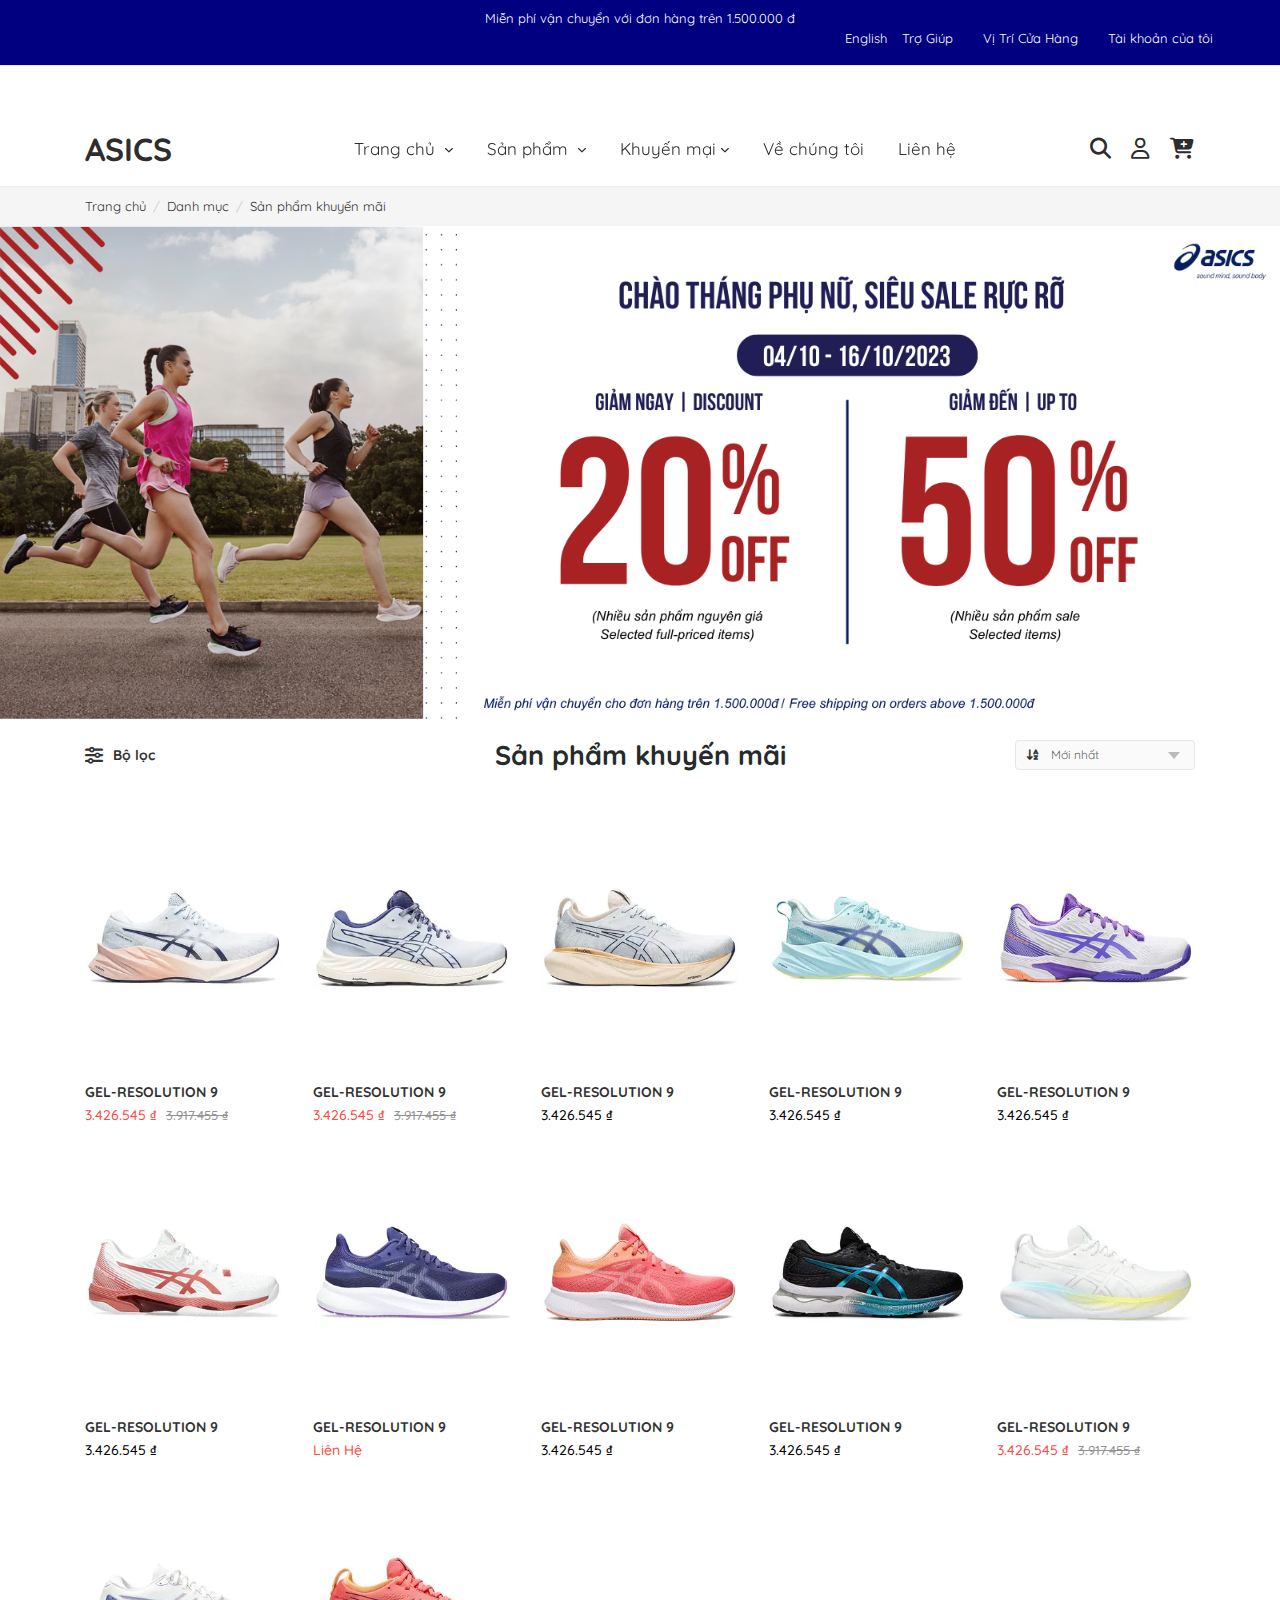
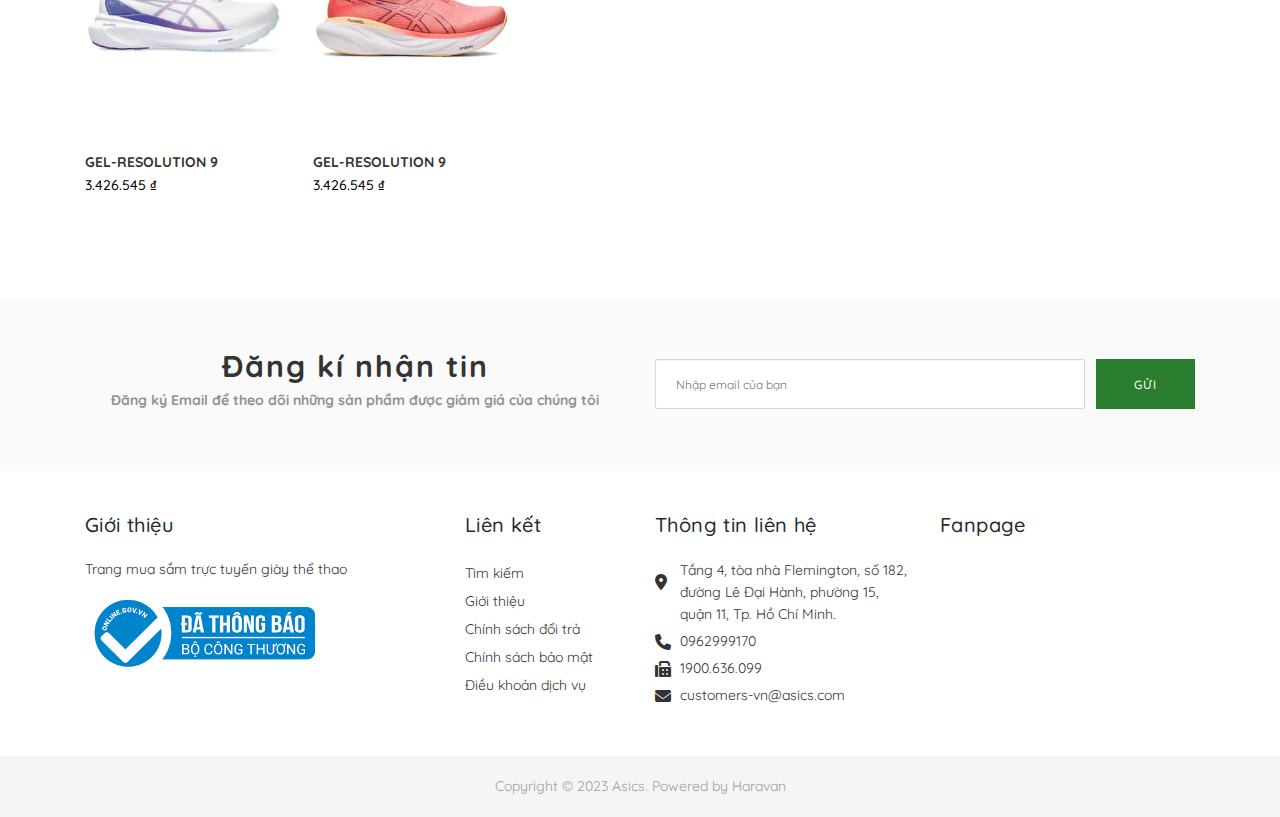
<file: product.html>
<!DOCTYPE html>
<html lang="en">
<head>
    <meta charset="UTF-8">
    <meta name="viewport" content="width=device-width, initial-scale=1.0">
    <title>Sản phẩm khuyến mãi – GreenZone</title>
    <link rel="stylesheet" href="fonts/quicksand/css/Quicksand_300,400,500,700.css">
    <link rel="stylesheet" href="fonts/awesome/css/all.min.css">
    <link rel="stylesheet" href="sass/css/style.css">
    <link rel="stylesheet" href="slick/slick.min.css">
    <link rel="stylesheet" href="slick/slick-theme.min.css">
</head>
<body>
    <div class="main-body">
<!-- header begin -->
<div class="main-header-height" style="min-height: 112px;">
    <header class="main-header main-header-template-01">
        <div class="main-header-height" style="min-height: 112px;">
            <header class="main-header main-header-template-01">
                <div class="top-bar top-bar-template-header-01">
                    <div class="container-fluid">
                        <div class="wraper-top-bar">
                            <p>Miễn phí vận chuyển với đơn hàng trên 1.500.000 đ</p>
                        </div>
                    </div>
                </ul>
                <ul class="" style="display: flex;padding: 0 15px;margin-left: 830px">
                    
                        <li>                           
                            <a href="/vn/en-vn"><span style="color: white;">English</span></a>
                        </li>           
                        <li>    
                            <a href="//www.asics.com/vn/vi-vn/contact"><span style="color: white;padding: 0 15px;">Trợ Giúp</span></a>      
                        </li>
                        <li>
                            <a href="//www.asics.com/vn/vi-vn/store-locator"><span style="color: white;padding: 0 15px;">Vị Trí Cửa Hàng</span></a>   
                        </li>
                        <li> 
                            <a href="/vn/vi-vn/account-login"><span style="color: white;padding: 0 15px;">Tài khoản của tôi</span></a>
                        </li>
                    
                </ul>
            </div>
        </div>
        <div class="header-middle">
            <div class="container-fluid">
                <div class="flexContainer flexAlignCenter rowFlexMargin">
                    <div class="header-logo header-mid">
                        <div class="wrap-logo">
                            <h1>
                                <a href="./index.html">ASICS</a>
                            </h1>
                        </div>
                    </div>
                    <div class="header-menu menu-desktop">
                        <div class="nav-main-menu">
                            <nav class="main-nav text-center">
                                <ul class="level0 clearfix">
                                    <li class="nav1 has-sub level0">
                                        <a href="#">Trang chủ <i class="fa fa-chevron-down"></i></a>
                                        <ul class="sub-menu level1">
                                            <li class="nav2"><a href="#">Kiểu hiển thị header 1</a></li>
                                            <li class="nav2"><a href="#">Kiểu hiển thị header 2</a></li>
                                            <li class="nav2"><a href="#">Kiểu hiển thị header 3</a></li>
                                        </ul>
                                    </li>
                                    <li class="nav1 has-sub level0">
                                        <a href="#">Sản phẩm <i class="fa fa-chevron-down"></i></a>
                                        <ul class="sub-menu level1">
                                            <li class="nav2 has-sub level1">
                                                <a href="#">Giày thời trang
                                                    <i class="fa fa-chevron-right"></i>
                                                </a>
                                                <ul class="sub-menu level2">
                                                    <li><a href="#">Dành cho Nam giới</a></li>
                                                    <li><a href="#">Dành cho Phụ nữ</a></li>
                                                    <li><a href="#">Dành cho Trẻ em</a></li>
                                                </ul>
                                            </li>
                                            <li class="nav2 has-sub level1">
                                                <a href="#">Giày thể thao
                                                    <i class="fa fa-chevron-right"></i>
                                                </a>
                                                <ul class="sub-menu level2">
                                                    <li><a href="#">Dành cho Nam giới</a></li>
                                                    <li><a href="#">Dành cho Phụ nữ</a></li>
                                                    <li><a href="#">Dành cho Trẻ em</a></li>
                                                </ul>
                                            </li>
                                            <li class="nav2 has-sub level1">
                                                <a href="#">Giày leo núi
                                                    <i class="fa fa-chevron-right"></i>
                                                </a>
                                                <ul class="sub-menu level2">
                                                    <li><a href="#">DÀnh cho Nam giới</a></li>
                                                    <li><a href="#">Dành cho Phụ nữ</a></li>
                                                    <li><a href="#">Dành cho Trẻ em</a></li>
                                                </ul>
                                            </li>
                                        </ul>
                                    </li>
                                    <li class="nav1 has-sub level0">
                                        <a href="#">Khuyến mại<i class="fa fa-chevron-down"></i></a>
                                        <ul class="sub-menu level1">
                                            <li class="nav2"><a href="#">Voucher</a></li>
                                            <li class="nav2"><a href="#">Mua sắm lần đầu</a></li>
                                            <li class="nav2"><a href="#">Giới thiệu bạn bè</a></li>
                                        </ul>
                                    </li>
                                    <li class="nav1"><a href="#">Về chúng tôi</a></li>
                                    <li class="nav1"><a href="#">Liên hệ</a></li>
                                </ul>
                            </nav>
                        </div>
                    </div>
                    <div class="header-wrap-icon">
                        <div class="search header--icon">
                            <a href="#" class="link-box">
                                <span class="icon-box"><i class="fa-solid fa-magnifying-glass fa-xl"></i></span>
                            </a>
                        </div>
                        <div class="account header--icon">
                            <a href="#" class="link-box">
                                <span class="icon-box"><i class="fa-regular fa-user fa-xl"></i></span>
                            </a>
                        </div>
                        <div class="cart header--icon">
                            <a href="#" class="link-box">
                                <span class="icon-box"><i class="fa-solid fa-cart-plus fa-xl"></i></span>
                            </a>
                        </div>
                    </div>
                </div>
            </div>
        </div>
    </header>
</div>
<!-- header end -->



<!-- main begin -->
        <main class="mainContainer-theme">
                        <!-- breadcrumb shop -->
            <div class="breadcrumb-shop clearfix">
                <div class="container-fluid">
                    <div>
                        <ol class="breadcrumb breadcrumb-arrows">
                            <li><a href="index.html"><span>Trang chủ</span></a></li>
                            <li><a href="#"><span>Danh mục</span></a></li>
                            <li><span>Sản phẩm khuyến mãi</span></li>
                        </ol>
                    </div>
                </div>
            </div>
                        <!-- collection -->
            <div class="collection-page">
                <div class="banner-collection text-center">
                    <img src="./img/banner.png">
                </div>
                <div class="main-content container-fluid">
                    <div class="row">
                        <div class="wrap-collection-body clearfix">
                            <div class="col-md-12">
                                <div class="wrap-collection-title row">
                                    <div class="heading-collection row">
                                        <div class="col-md-3">
                                            <div class="filterTag">
                                                <i class="fa fa-sliders"></i>
                                                <span>Bộ lọc</span>
                                            </div>
                                        </div>
                                        <div class="col-md-6">
                                            <h1>Sản phẩm khuyến mãi</h1>
                                        </div>
                                        <div class="col-md-3">
                                            <div class="sortFilter">
                                                <div class="collection-sort">
                                                    <div class="sortby-option browse-tag option">
                                                        <label class="label-tt" for="sort-by">
                                                            <i class="fa fa-sort-alpha-asc"></i>
                                                        </label>
                                                        <span>
                                                            <select class="custom-dropdown" aria-label="sort-by">
                                                                <option value="manual">Sản phẩm nổi bật</option>
                                                                <option value="price-ascending">Giá: Tăng dần</option>
                                                                <option value="price-descending">Giá: Giảm dần</option>
                                                                <option value="title-ascending">Tên: A-Z</option>
                                                                <option value="title-descending">Tên: Z-A</option>
                                                                <option value="created-ascending">Cũ nhất</option>
                                                                <option selected="select" value="created-descending">Mới nhất</option>
                                                                <option value="best-selling">Bán chạy nhất</option>
                                                                <option value="quantity-descending">Tồn kho: Giảm dần</option>
                                                            </select>
                                                        </span>
                                                    </div>
                                                </div>
                                            </div>
                                        </div>
                                    </div>
                                </div>
                                <div class="row filter-here">
                                    <div class="content-product-list product-list clearfix">
                                        
                                        <div class="col-md-3 pro-loop col-20">
                                            <div class="product-block product-resize fixheight" style="height: 315px;">
                                                <div class="product-img">
                                                    <a href="product-detail.html" class="image-resize fade-box lazyloaded" style="height: 262px;">
                                                    <picture>
                                                        <img class="img-loop mediabox-img lazyautosizes ls-is-cached lazyloaded" src="./img/1.webp">
                                                    </picture>
                                                </a>
                                                </div>
                                                <div class="product-detail clearfix">
                                                    <div class="box-pro-detail">
                                                        <h3 class="pro-name">
                                                            <a href="product-detail.html">GEL-RESOLUTION 9</a>
                                                        </h3>
                                                        <div class="box-pro-prices">
                                                            <p class="pro-price highlight">
                                                                <span>3.426.545 ₫</span>
                                                                <span class="pro-price-del">
                                                                    <del class="compare-price">3.917.455 ₫</del>
                                                                </span>
                                                            </p>
                                                        </div>
                                                    </div>
                                                </div>
                                            </div>
                                        </div>
                                        
                                        <div class="col-md-3 pro-loop col-20">
                                            <div class="product-block product-resize fixheight" style="height: 315px;">
                                                <div class="product-img">
                                                    <a href="#" class="image-resize fade-box lazyloaded" style="height: 262px;">
                                                    <picture>
                                                        <img class="img-loop mediabox-img lazyautosizes ls-is-cached lazyloaded" src="./img/2.webp">
                                                    </picture>
                                                </a>
                                                </div>
                                                <div class="product-detail clearfix">
                                                    <div class="box-pro-detail">
                                                        <h3 class="pro-name">
                                                            <a href="#">GEL-RESOLUTION 9</a>
                                                        </h3>
                                                        <div class="box-pro-prices">
                                                            <p class="pro-price highlight">
                                                                <span>3.426.545 ₫</span>
                                                                <span class="pro-price-del">
                                                                    <del class="compare-price">3.917.455 ₫</del>
                                                                </span>
                                                            </p>
                                                        </div>
                                                    </div>
                                                </div>
                                            </div>
                                        </div>
                                        
                                        <div class="col-md-3 pro-loop col-20">
                                            <div class="product-block product-resize fixheight" style="height: 315px;">
                                                <div class="product-img">
                                                    <a href="#" class="image-resize fade-box lazyloaded" style="height: 262px;">
                                                    <picture>
                                                        <img class="img-loop mediabox-img lazyautosizes ls-is-cached lazyloaded" src="./img/3.webp">
                                                    </picture>
                                                </a>
                                                </div>
                                                <div class="product-detail clearfix">
                                                    <div class="box-pro-detail">
                                                        <h3 class="pro-name">
                                                            <a href="#">GEL-RESOLUTION 9</a>
                                                        </h3>
                                                        <div class="box-pro-prices">
                                                            <p class="pro-price">
                                                                <span>3.426.545 ₫</span>
                                                            </p>
                                                        </div>
                                                    </div>
                                                </div>
                                            </div>
                                        </div>

                                        <div class="col-md-3 pro-loop col-20">
                                            <div class="product-block product-resize fixheight" style="height: 315px;">
                                                <div class="product-img">
                                                    <a href="#" class="image-resize fade-box lazyloaded" style="height: 262px;">
                                                    <picture>
                                                        <img class="img-loop mediabox-img lazyautosizes ls-is-cached lazyloaded" src="./img/4.webp">
                                                    </picture>
                                                </a>
                                                </div>
                                                <div class="product-detail clearfix">
                                                    <div class="box-pro-detail">
                                                        <h3 class="pro-name">
                                                            <a href="#">GEL-RESOLUTION 9</a>
                                                        </h3>
                                                        <div class="box-pro-prices">
                                                            <p class="pro-price">
                                                                <span>3.426.545 ₫</span>
                                                            </p>
                                                        </div>
                                                    </div>
                                                </div>
                                            </div>
                                        </div>

                                        <div class="col-md-3 pro-loop col-20">
                                            <div class="product-block product-resize fixheight" style="height: 315px;">
                                                <div class="product-img">
                                                    <a href="#" class="image-resize fade-box lazyloaded" style="height: 262px;">
                                                    <picture>
                                                        <img class="img-loop mediabox-img lazyautosizes ls-is-cached lazyloaded" src="./img/5.webp">
                                                    </picture>
                                                </a>
                                                </div>
                                                <div class="product-detail clearfix">
                                                    <div class="box-pro-detail">
                                                        <h3 class="pro-name">
                                                            <a href="#">GEL-RESOLUTION 9</a>
                                                        </h3>
                                                        <div class="box-pro-prices">
                                                            <p class="pro-price">
                                                                <span>3.426.545 ₫</span>
                                                            </p>
                                                        </div>
                                                    </div>
                                                </div>
                                            </div>
                                        </div>
                                        
                                        <div class="col-md-3 pro-loop col-20">
                                            <div class="product-block product-resize fixheight" style="height: 315px;">
                                                <div class="product-img">
                                                    <a href="#" class="image-resize fade-box lazyloaded" style="height: 262px;">
                                                    <picture>
                                                        <img class="img-loop mediabox-img lazyautosizes ls-is-cached lazyloaded" src="./img/6.webp">
                                                    </picture>
                                                </a>
                                                </div>
                                                <div class="product-detail clearfix">
                                                    <div class="box-pro-detail">
                                                        <h3 class="pro-name">
                                                            <a href="#">GEL-RESOLUTION 9</a>
                                                        </h3>
                                                        <div class="box-pro-prices">
                                                            <p class="pro-price">
                                                                <span>3.426.545 ₫</span>
                                                            </p>
                                                        </div>
                                                    </div>
                                                </div>
                                            </div>
                                        </div>

                                        <div class="col-md-3 pro-loop col-20">
                                            <div class="product-block product-resize fixheight" style="height: 315px;">
                                                <div class="product-img">
                                                    <a href="#" class="image-resize fade-box lazyloaded" style="height: 262px;">
                                                    <picture>
                                                        <img class="img-loop mediabox-img lazyautosizes ls-is-cached lazyloaded" src="./img/7.webp">
                                                    </picture>
                                                </a>
                                                </div>
                                                <div class="product-detail clearfix">
                                                    <div class="box-pro-detail">
                                                        <h3 class="pro-name">
                                                            <a href="#">GEL-RESOLUTION 9</a>
                                                        </h3>
                                                        <div class="box-pro-prices">
                                                            <p class="pro-price">
                                                                <span class="contact">Liên Hệ</span>
                                                            </p>
                                                        </div>
                                                    </div>
                                                </div>
                                            </div>
                                        </div>

                                        <div class="col-md-3 pro-loop col-20">
                                            <div class="product-block product-resize fixheight" style="height: 315px;">
                                                <div class="product-img">
                                                    <a href="#" class="image-resize fade-box lazyloaded" style="height: 262px;">
                                                    <picture>
                                                        <img class="img-loop mediabox-img lazyautosizes ls-is-cached lazyloaded" src="./img/8.webp">
                                                    </picture>
                                                </a>
                                                </div>
                                                <div class="product-detail clearfix">
                                                    <div class="box-pro-detail">
                                                        <h3 class="pro-name">
                                                            <a href="#">GEL-RESOLUTION 9</a>
                                                        </h3>
                                                        <div class="box-pro-prices">
                                                            <p class="pro-price">
                                                                <span>3.426.545 ₫</span>
                                                            </p>
                                                        </div>
                                                    </div>
                                                </div>
                                            </div>
                                        </div>

                                        <div class="col-md-3 pro-loop col-20">
                                            <div class="product-block product-resize fixheight" style="height: 315px;">
                                                <div class="product-img">
                                                    <a href="#" class="image-resize fade-box lazyloaded" style="height: 262px;">
                                                    <picture>
                                                        <img class="img-loop mediabox-img lazyautosizes ls-is-cached lazyloaded" src="./img/9.webp">
                                                    </picture>
                                                </a>
                                                </div>
                                                <div class="product-detail clearfix">
                                                    <div class="box-pro-detail">
                                                        <h3 class="pro-name">
                                                            <a href="#">GEL-RESOLUTION 9</a>
                                                        </h3>
                                                        <div class="box-pro-prices">
                                                            <p class="pro-price">
                                                                <span>3.426.545 ₫</span>
                                                            </p>
                                                        </div>
                                                    </div>
                                                </div>
                                            </div>
                                        </div>

                                        <div class="col-md-3 pro-loop col-20">
                                            <div class="product-block product-resize fixheight" style="height: 315px;">
                                                <div class="product-img">
                                                    <a href="#" class="image-resize fade-box lazyloaded" style="height: 262px;">
                                                    <picture>
                                                        <img class="img-loop mediabox-img lazyautosizes ls-is-cached lazyloaded" src="./img/10.webp">
                                                    </picture>
                                                </a>
                                                </div>
                                                <div class="product-detail clearfix">
                                                    <div class="box-pro-detail">
                                                        <h3 class="pro-name">
                                                            <a href="#">GEL-RESOLUTION 9</a>
                                                        </h3>
                                                        <div class="box-pro-prices">
                                                            <p class="pro-price highlight">
                                                                <span>3.426.545 ₫</span>
                                                                <span class="pro-price-del">
                                                                    <del class="compare-price">3.917.455 ₫</del>
                                                                </span>
                                                            </p>
                                                        </div>
                                                    </div>
                                                </div>
                                            </div>
                                        </div>

                                        <div class="col-md-3 pro-loop col-20">
                                            <div class="product-block product-resize fixheight" style="height: 315px;">
                                                <div class="product-img">
                                                    <a href="#" class="image-resize fade-box lazyloaded" style="height: 262px;">
                                                    <picture>
                                                        <img class="img-loop mediabox-img lazyautosizes ls-is-cached lazyloaded" src="./img/shoes7.webp">
                                                    </picture>
                                                </a>
                                                </div>
                                                <div class="product-detail clearfix">
                                                    <div class="box-pro-detail">
                                                        <h3 class="pro-name">
                                                            <a href="#">GEL-RESOLUTION 9</a>
                                                        </h3>
                                                        <div class="box-pro-prices">
                                                            <p class="pro-price">
                                                                <span>3.426.545 ₫</span>
                                                            </p>
                                                        </div>
                                                    </div>
                                                </div>
                                            </div>
                                        </div>

                                        <div class="col-md-3 pro-loop col-20">
                                            <div class="product-block product-resize fixheight" style="height: 315px;">
                                                <div class="product-img">
                                                    <a href="#" class="image-resize fade-box lazyloaded" style="height: 262px;">
                                                    <picture>
                                                        <img class="img-loop mediabox-img lazyautosizes ls-is-cached lazyloaded" src="./img/shoes10.webp">
                                                    </picture>
                                                </a>
                                                </div>
                                                <div class="product-detail clearfix">
                                                    <div class="box-pro-detail">
                                                        <h3 class="pro-name">
                                                            <a href="#">GEL-RESOLUTION 9</a>
                                                        </h3>
                                                        <div class="box-pro-prices">
                                                            <p class="pro-price">
                                                                <span>3.426.545 ₫</span>
                                                            </p>
                                                        </div>
                                                    </div>
                                                </div>
                                            </div>
                                        </div>
                                    </div>
                                    <div class="clearfix text-center">
                                        <div id="pagination" class="clearfix">
                                            <div class="col-md-12"> </div>
                                        </div>
                                    </div>
                                </div>
                            </div>
                        </div>
                    </div>
                </div>
            </div>
        </main>
<!-- main end -->



<!-- footer begin -->
        <section id="send-for-gmail" class="section section-for-email">
            <div class="container-fluid">
                <div class="rowFlexMargin flexAlignCenter flexJustiCenter">
                    <div class="col-md-6">
                        <h3 class="title">Đăng kí nhận tin</h3>
                        <p class="content">Đăng ký Email để theo dõi những sản phẩm được giảm giá của chúng tôi</p>
                    </div>
                    <div class="col-md-6">
                        <div class="form-newsletter"> 
                            <form class="contact-form" method="post">
                                <div class="form-group">
                                    <input type="email" placeholder="Nhập email của bạn" class="inputNew form-control grey newsletter-input">
                                    <button type="submit" class="button dark submitNewsletter"><span>Gửi</span></button>
                                </div>
                            </form>
                        </div>
                    </div>
                </div>
            </div>
        </section>
        
        <footer class="mainFooter footer mainfooter-toolbar">
            <div class="main-footer collapse">
                <div class="container-fluid">
                    <div class="row">
                        <div class="col-md-4">
                            <div class="footer-col footer-content1">
                                <h4 class="footer-title in"> Giới thiệu</h4>
                                <div class="footer-content">
                                    <p>Trang mua sắm trực tuyến giày thể thao</p>
                                    <div class="logo-footer">
                                        <a class="fade-box" href="#"><img src="./img/logo-bct.png"></a>
                                    </div>
                                </div>
                            </div>
                        </div>
                        <div class="col-md-2">
                            <div class="footer-col footer-block">
                                <h4 class="footer-title in"> Liên kết</h4>
                                <div class="footer-content toggle-footer">
                                    <ul>
                                        <li class="item"><a href="#">Tìm kiếm</a></li>
                                        <li class="item"><a href="#">Giới thiệu</a></li>
                                        <li class="item"><a href="#">Chính sách đổi trả</a></li>
                                        <li class="item"><a href="#">Chính sách bảo mật</a></li>
                                        <li class="item"><a href="#">Điều khoản dịch vụ</a></li>
                                    </ul>
                                </div>
                            </div>
                        </div>
                        <div class="col-md-3">
                            <div class="footer-col in">
                                <h4 class="footer-title">Thông tin liên hệ</h4>
                                <div class="footer-content footer-contact">
                                    <ul>
                                        <li class="contact-1"><span>Tầng 4, tòa nhà Flemington, số 182, đường Lê Đại Hành, phường 15, quận 11, Tp. Hồ Chí Minh.</span></li>
                                        <li class="contact-2"><span>0962999170</span></li>
                                        <li class="contact-3"><span>1900.636.099</span></li>
                                        <li class="contact-4"><span>customers-vn@asics.com</span></li>
                                    </ul>
                                </div>
                            </div>
                        </div>
                        <div class="col-md-3">
                            <div class="footer-col in">
                                <h4 class="footer-title">Fanpage</h4>
                                <div class="footer-content footer-contact footer-fanpage">
                                    <!-- Facebook widget -->						
                                    <div class="footer-static-content"> 
                                        <div class="fb-page fb_iframe_widget" data-href="https://www.facebook.com/haravan.official" data-height="300" data-small-header="false" data-adapt-container-width="true" data-hide-cover="false" data-show-facepile="true" fb-xfbml-state="rendered" fb-iframe-plugin-query="adapt_container_width=true&amp;app_id=363772567412181&amp;container_width=335&amp;height=300&amp;hide_cover=false&amp;href=https%3A%2F%2Fwww.facebook.com%2Fharavan.official&amp;locale=vi_VN&amp;sdk=joey&amp;show_facepile=true&amp;small_header=false">
                                            <span style="vertical-align: bottom; width: 335px; height: 130px;">
                                                <iframe name="fa9f69fe27b948" width="1000px" height="300px" data-testid="fb:page Facebook Social Plugin" title="fb:page Facebook Social Plugin" frameborder="0" allowtransparency="true" allowfullscreen="true" scrolling="no" allow="encrypted-media" src="https://www.facebook.com/v16.0/plugins/page.php?adapt_container_width=true&amp;app_id=363772567412181&amp;channel=https%3A%2F%2Fstaticxx.facebook.com%2Fx%2Fconnect%2Fxd_arbiter%2F%3Fversion%3D46%23cb%3Df135c56e38f2094%26domain%3Dgreenzone.myharavan.com%26is_canvas%3Dfalse%26origin%3Dhttps%253A%252F%252Fgreenzone.myharavan.com%252Ff44b2e97c1ebe4%26relation%3Dparent.parent&amp;container_width=335&amp;height=300&amp;hide_cover=false&amp;href=https%3A%2F%2Fwww.facebook.com%2Fharavan.official&amp;locale=vi_VN&amp;sdk=joey&amp;show_facepile=true&amp;small_header=false" style="border: none; visibility: visible; width: 335px; height: 130px;" class=""></iframe>
                                            </span>
                                        </div>
                                    </div>
                                    <div style="clear:both;"></div>
                                </div>
                            </div>
                        </div>
                    </div>
                </div>
            </div>
        <div class="bottom-footer text-center">
                <div class="container">
                    <p>Copyright © 2023<a href="#"> Asics</a>.<a href="#"> Powered by Haravan</a></p>
                </div>
            </div>
        </footer>
<!-- footer end -->
    </div>
    <script type="text/javascript" src="jquery/jquery.min.js"></script>
    <script type="text/javascript" src="jquery/jquery.slim.min.js"></script>
    <script type="text/javascript" src="slick/slick.min.js"></script>
    <script type="text/javascript">
        $('.fade').slick({
            dots: true,
            infinite: true,
            speed: 500,
            fade: true,
            cssEase: 'linear',
            arrows: true
        });
    </script>
</body>
</html>
</file>
<file: fonts/quicksand/css/Quicksand_300,400,500,700.css>
/* vietnamese */
@font-face {
  font-family: 'Quicksand';
  font-style: normal;
  font-weight: 300;
  font-display: swap;
  src: url(../webfonts/6xKtdSZaM9iE8KbpRA_hJFQNcOM.woff2) format('woff2');
  unicode-range: U+0102-0103, U+0110-0111, U+0128-0129, U+0168-0169, U+01A0-01A1, U+01AF-01B0, U+0300-0301, U+0303-0304, U+0308-0309, U+0323, U+0329, U+1EA0-1EF9, U+20AB;
}
/* latin-ext */
@font-face {
  font-family: 'Quicksand';
  font-style: normal;
  font-weight: 300;
  font-display: swap;
  src: url(../webfonts/6xKtdSZaM9iE8KbpRA_hJVQNcOM.woff2) format('woff2');
  unicode-range: U+0100-02AF, U+0304, U+0308, U+0329, U+1E00-1E9F, U+1EF2-1EFF, U+2020, U+20A0-20AB, U+20AD-20CF, U+2113, U+2C60-2C7F, U+A720-A7FF;
}
/* latin */
@font-face {
  font-family: 'Quicksand';
  font-style: normal;
  font-weight: 300;
  font-display: swap;
  src: url(../webfonts/6xKtdSZaM9iE8KbpRA_hK1QN.woff2) format('woff2');
  unicode-range: U+0000-00FF, U+0131, U+0152-0153, U+02BB-02BC, U+02C6, U+02DA, U+02DC, U+0304, U+0308, U+0329, U+2000-206F, U+2074, U+20AC, U+2122, U+2191, U+2193, U+2212, U+2215, U+FEFF, U+FFFD;
}
/* vietnamese */
@font-face {
  font-family: 'Quicksand';
  font-style: normal;
  font-weight: 400;
  font-display: swap;
  src: url(../webfonts/6xKtdSZaM9iE8KbpRA_hJFQNcOM.woff2) format('woff2');
  unicode-range: U+0102-0103, U+0110-0111, U+0128-0129, U+0168-0169, U+01A0-01A1, U+01AF-01B0, U+0300-0301, U+0303-0304, U+0308-0309, U+0323, U+0329, U+1EA0-1EF9, U+20AB;
}
/* latin-ext */
@font-face {
  font-family: 'Quicksand';
  font-style: normal;
  font-weight: 400;
  font-display: swap;
  src: url(../webfonts/6xKtdSZaM9iE8KbpRA_hJVQNcOM.woff2) format('woff2');
  unicode-range: U+0100-02AF, U+0304, U+0308, U+0329, U+1E00-1E9F, U+1EF2-1EFF, U+2020, U+20A0-20AB, U+20AD-20CF, U+2113, U+2C60-2C7F, U+A720-A7FF;
}
/* latin */
@font-face {
  font-family: 'Quicksand';
  font-style: normal;
  font-weight: 400;
  font-display: swap;
  src: url(../webfonts/6xKtdSZaM9iE8KbpRA_hK1QN.woff2) format('woff2');
  unicode-range: U+0000-00FF, U+0131, U+0152-0153, U+02BB-02BC, U+02C6, U+02DA, U+02DC, U+0304, U+0308, U+0329, U+2000-206F, U+2074, U+20AC, U+2122, U+2191, U+2193, U+2212, U+2215, U+FEFF, U+FFFD;
}
/* vietnamese */
@font-face {
  font-family: 'Quicksand';
  font-style: normal;
  font-weight: 500;
  font-display: swap;
  src: url(../webfonts/6xKtdSZaM9iE8KbpRA_hJFQNcOM.woff2) format('woff2');
  unicode-range: U+0102-0103, U+0110-0111, U+0128-0129, U+0168-0169, U+01A0-01A1, U+01AF-01B0, U+0300-0301, U+0303-0304, U+0308-0309, U+0323, U+0329, U+1EA0-1EF9, U+20AB;
}
/* latin-ext */
@font-face {
  font-family: 'Quicksand';
  font-style: normal;
  font-weight: 500;
  font-display: swap;
  src: url(../webfonts/6xKtdSZaM9iE8KbpRA_hJVQNcOM.woff2) format('woff2');
  unicode-range: U+0100-02AF, U+0304, U+0308, U+0329, U+1E00-1E9F, U+1EF2-1EFF, U+2020, U+20A0-20AB, U+20AD-20CF, U+2113, U+2C60-2C7F, U+A720-A7FF;
}
/* latin */
@font-face {
  font-family: 'Quicksand';
  font-style: normal;
  font-weight: 500;
  font-display: swap;
  src: url(../webfonts/6xKtdSZaM9iE8KbpRA_hK1QN.woff2) format('woff2');
  unicode-range: U+0000-00FF, U+0131, U+0152-0153, U+02BB-02BC, U+02C6, U+02DA, U+02DC, U+0304, U+0308, U+0329, U+2000-206F, U+2074, U+20AC, U+2122, U+2191, U+2193, U+2212, U+2215, U+FEFF, U+FFFD;
}
/* vietnamese */
@font-face {
  font-family: 'Quicksand';
  font-style: normal;
  font-weight: 700;
  font-display: swap;
  src: url(../webfonts/6xKtdSZaM9iE8KbpRA_hJFQNcOM.woff2) format('woff2');
  unicode-range: U+0102-0103, U+0110-0111, U+0128-0129, U+0168-0169, U+01A0-01A1, U+01AF-01B0, U+0300-0301, U+0303-0304, U+0308-0309, U+0323, U+0329, U+1EA0-1EF9, U+20AB;
}
/* latin-ext */
@font-face {
  font-family: 'Quicksand';
  font-style: normal;
  font-weight: 700;
  font-display: swap;
  src: url(../webfonts/6xKtdSZaM9iE8KbpRA_hJVQNcOM.woff2) format('woff2');
  unicode-range: U+0100-02AF, U+0304, U+0308, U+0329, U+1E00-1E9F, U+1EF2-1EFF, U+2020, U+20A0-20AB, U+20AD-20CF, U+2113, U+2C60-2C7F, U+A720-A7FF;
}
/* latin */
@font-face {
  font-family: 'Quicksand';
  font-style: normal;
  font-weight: 700;
  font-display: swap;
  src: url(../webfonts/6xKtdSZaM9iE8KbpRA_hK1QN.woff2) format('woff2');
  unicode-range: U+0000-00FF, U+0131, U+0152-0153, U+02BB-02BC, U+02C6, U+02DA, U+02DC, U+0304, U+0308, U+0329, U+2000-206F, U+2074, U+20AC, U+2122, U+2191, U+2193, U+2212, U+2215, U+FEFF, U+FFFD;
}
</file>
<file: sass/css/style.css>
@charset "UTF-8";
.main-header {
  position: relative;
  background: #fff;
  z-index: 999;
  border-bottom: 1px solid #ededed;
}
.main-header .wrap-logo h1, .main-header .wrap-logo a {
  font-size: 32px;
  font-weight: bold;
  color: #2e2d2d;
  margin: 0;
}

.top-bar {
  padding: 8px 0;
  font-size: 13px;
  text-align: center;
}
.top-bar p {
  margin: 0;
}

.top-bar-template-header-01 {
  background: #000080;
  color: #fff;
}

.main-header-template-01 .flexContainer {
  position: relative;
}
.main-header-template-01 .flexContainer .header-logo {
  padding: 0 15px;
  max-width: 20%;
  min-width: 180px;
}
.main-header-template-01 .flexContainer .header-menu {
  padding: 0 15px;
}

.menu-desktop {
  position: relative;
}

.main-nav {
  backface-visibility: hidden;
}
.main-nav ul {
  padding-left: 0;
  margin: 0;
}
.main-nav ul.level0 li a {
  color: #2e2d2d;
}
.main-nav ul li {
  position: relative;
  display: inline-block;
}
.main-nav ul li a {
  display: block;
  font-size: 17px;
  padding: 25px 0;
  margin: 0 15px;
  position: relative;
  color: #333333;
}
.main-nav ul li a i {
  display: inline-block;
  vertical-align: middle;
  font-size: 9px;
  margin-left: 4px;
  margin-bottom: 2px;
}
.main-nav ul li a:hover {
  color: #b5f1b8;
}
.main-nav ul li .sub-menu {
  background: #fff;
  position: absolute;
  top: 130%;
  margin-top: 0;
  z-index: 999;
  min-width: 150px;
  margin-top: 30px;
  opacity: 0;
  visibility: hidden;
  box-shadow: 0px 2px 20px rgba(0, 0, 0, 0.2);
  transform-origin: 0 0 0;
  transition: all 0.5s ease;
}
.main-nav ul li .sub-menu a {
  padding: 9px 18px;
  white-space: nowrap;
  text-align: left;
  display: block;
  font-size: 14px;
}
.main-nav ul li:hover .sub-menu.level1 {
  opacity: 1;
  visibility: visible;
  margin-top: 0;
  top: 100%;
}

.main-nav .sub-menu.level2 {
  margin-top: 0;
  opacity: 0;
  visibility: hidden;
  position: absolute;
  left: 130%;
  top: 0;
}

.main-nav li:hover > .sub-menu.level2 {
  left: 100%;
  opacity: 1;
  visibility: visible;
}

.main-nav ul > li:hover > a i {
  transform: rotate(180deg);
  margin-bottom: 0;
}

/* css home page */
* {
  margin: 0;
  padding: 0;
  box-sizing: border-box;
}

html, body {
  border: 0;
  background-color: #fff;
}

body {
  margin: 0;
  font-family: "Quicksand", sans-serif;
  line-height: 1.4;
  font-size: 14px;
  color: #333;
  overflow-x: hidden;
  background: #fff;
  position: initial !important;
}

button, input, optgroup, select, textarea {
  margin: 0;
  font: inherit;
  color: inherit;
  font-family: inherit;
  font-size: inherit;
  line-height: inherit;
}

button, select {
  text-transform: none;
}

header, main, footer, section, nav {
  display: block;
}

.container-fluid {
  max-width: 1600px;
  padding: 0 85px;
  margin-left: auto;
  margin-right: auto;
}

.container-fluid:before, .container-fluid:after, .clearfix:before, .clearfix:after, .container:before, .container:after, .row:before, .row:after {
  display: table;
  content: " ";
}

.clearfix:after, .container:after, .container-fluid:after, .row:after {
  clear: both;
}

:after, :before {
  box-sizing: border-box;
}

.rowFlexMargin {
  display: flex;
  flex-flow: row wrap;
  margin: 0 -15px;
}

.flexAlignCenter {
  align-items: center;
}

.rowFlexMargin.flexContainer {
  justify-content: space-between;
  flex-flow: row nowrap;
}

h2 {
  font-size: 28px;
}

h1 a, h2 a, h3 a, h4 a, h5 a, h6 a {
  color: #252a2b;
  line-height: 1.1;
  font-family: inherit;
}

h1, h2, h3, h4, h5, h6 {
  color: #252a2b;
  margin: 0 0 13px 0;
  font-weight: 500;
  line-height: 1.2;
}

h1 a:hover, h2 a:hover, h3 a:hover, h4 a:hover, h5 a:hover, h6 a:hover {
  color: #2a7d2e;
}

a {
  color: #333333;
  text-decoration: none;
  outline: none;
  background-color: transparent;
}

a:hover, a:focus {
  color: #2a7d2e;
}

.text-center {
  text-align: center;
}

ul, ol {
  padding: 0;
  list-style-type: none;
}

ol, ul {
  margin-top: 0;
  margin-bottom: 10px;
}

.main-header-template-01 .flexContainer .header-wrap-icon {
  padding: 0 15px;
}

.main-header-template-01 .header-wrap-icon, .main-header-template-02 .header-wrap-icon {
  justify-content: flex-end;
}

.header-wrap-icon {
  display: flex;
}

.header-wrap-icon .header--icon {
  display: flex;
  align-items: center;
  margin: 0 0 0 10px;
  transition: opacity 150ms linear;
}

.header-wrap-icon .header--icon .link-box {
  display: block;
  position: relative;
}

.header-wrap-icon .header--icon .link-box .icon-box {
  position: relative;
  display: block;
  width: 30px;
  height: 30px;
  text-align: center;
}

.main-header-template-01 .header-wrap-icon .header--icon .link-box .icon-box i {
  fill: #2e2d2d;
  color: #2e2d2d;
}

.header-wrap-icon .header--icon .link-box .icon-box i {
  fill: #252a2b;
  width: 20px;
  line-height: 30px;
}

.bottom-footer {
  background: #F5F5F5;
  padding: 20px 0;
}

.container {
  width: 1190px;
  padding-right: 15px;
  padding-left: 15px;
  margin-right: auto;
  margin-left: auto;
}

.bottom-footer p, .bottom-footer a {
  margin-bottom: 0;
  color: #9f9f9f;
}

p {
  margin: 0 0 10px 0;
  line-height: 21px;
}

a:hover {
  color: #2a7d2e;
}

.collapse {
  display: none;
}

.mainFooter .collapse {
  display: block;
  visibility: visible;
}

.main-footer {
  padding: 40px 0 30px;
  color: #333333;
}

.row {
  margin-right: -15px;
  margin-left: -15px;
}

.col-md-2, .col-md-3, .col-md-4, .col-md-6, .col-md-12 {
  position: relative;
  min-height: 1px;
  padding-right: 15px;
  padding-left: 15px;
}

.col-md-2 {
  float: left;
  width: 16.66666667%;
}

.col-md-3 {
  float: left;
  width: 25%;
}

.col-md-4 {
  float: left;
  width: 33.33333333%;
}

.col-md-6 {
  float: left;
  width: 50%;
}

.col-md-12 {
  float: left;
  width: 100%;
}

.col-20 {
  width: 20%;
}

.footer h4 {
  font-size: 20px;
  letter-spacing: 0.02em;
  margin: 0 0 20px;
  position: relative;
  line-height: 1.4;
}

.footer .footer-content1 {
  margin-bottom: 20px;
}

.logo-footer {
  margin-bottom: 20px;
}

.fade-box {
  position: relative;
}

.logo-footer img {
  max-width: 230px;
}

.footer-content ul {
  margin-bottom: 15px;
}

.footer-content ul li {
  display: block;
  line-height: 28px;
  position: relative;
  padding-left: 0px;
}

.footer-content ul li a {
  position: relative;
  overflow: hidden;
  color: #333333;
}

.footer-contact ul li {
  padding: 0;
}

.footer-contact ul > li {
  padding: 0 0 5px 0;
  line-height: 22px;
  font-size: 14px;
  position: relative;
}

.footer-contact ul > li.contact-1:before {
  content: "\f041";
  top: 15px;
}

.footer-contact ul > li.contact-2:before {
  content: "\f095";
  top: 4px;
}

.footer-contact ul > li.contact-3:before {
  content: "\f1ac";
  top: 4px;
}

.footer-contact ul > li.contact-4:before {
  content: "\f0e0";
  top: 4px;
}

.footer-contact ul > li:before {
  font-family: "FontAwesome" !important;
  font: normal normal normal 14px/1 FontAwesome;
  text-rendering: auto;
  position: absolute;
  left: 0;
  font-size: 16px;
}

.footer-contact ul > li span {
  padding: 0 0 0 25px;
  display: inline-block;
}

.fb-iframe-widget {
  display: inline-block;
  position: relative;
}

.footer-static-content .fb-iframe-widget > span {
  width: 100% !important;
}

.fb-iframe-widget span {
  display: inline-block;
  position: relative;
  text-align: justify;
}

.fb-iframe-widget iframe {
  position: absolute;
}

.footer-static-content iframe {
  width: 100% !important;
  position: relative !important;
}

/*footer*/
#send-for-gmail {
  padding: 50px 0;
  background: #fafafa;
}

#send-for-gmail .title {
  margin-bottom: 6px;
  font-size: 30px;
  color: #333;
  text-align: center;
  font-weight: 700;
  letter-spacing: 2px;
}

#send-for-gmail .content {
  font-size: 14px;
  font-weight: 600;
  text-align: center;
  color: #919191;
}

#send-for-gmail form .form-group {
  position: relative;
  margin-bottom: 0;
}

.form-group {
  margin-bottom: 15px;
}

#send-for-gmail form .form-group input {
  width: calc(100% - 110px);
  height: 50px;
  line-height: 25px;
  color: #999999;
  padding: 10px 20px;
  border: 1px solid #d4d6d8;
  box-shadow: none;
  outline: none !important;
  transition: initial;
  font-size: 12px;
  border-radius: 2px;
  appearance: none;
  box-shadow: 0 1px rgba(212, 214, 216, 0.25) inset;
  transition: border-color 0.2s ease-in-out, box-shadow 0.2s ease-in-out, color 0.2s ease-in-out;
}

.form-control {
  display: block;
  width: 100%;
  height: 34px;
  padding: 6px 12px;
  font-size: 14px;
  line-height: 1.42857143;
  color: #555;
  background-color: #fff;
  background-image: none;
  border: 1px solid #ccc;
  border-radius: 4px;
  box-shadow: inset 0 1px 1px rgba(0, 0, 0, 0.075);
  transition: border-color ease-in-out 0.15s, box-shadow ease-in-out 0.15s;
}

#send-for-gmail form .form-group button {
  position: absolute;
  z-index: 0;
  top: 0;
  right: 0;
  height: 50px;
  width: 99px;
  font-size: 12px;
  font-weight: 500;
  text-align: center;
}

.button.dark {
  color: #fff;
  border-color: #2a7d2e;
}

.button {
  cursor: pointer;
  position: relative;
  display: inline-block;
  padding: 10px 28px;
  line-height: normal;
  border: 1px solid #ffffff;
  border-radius: 0;
  text-transform: uppercase;
  font-size: 12px;
  text-align: center;
  letter-spacing: 1px;
  color: #333333;
  background-color: #2a7d2e;
}

#section-banner-home {
  margin-top: 100px;
}

.mainContainer-theme .section {
  margin-bottom: 50px;
}

.banner-home-outer .box-service {
  position: relative;
  text-align: center;
}

.banner-home-outer .icon-title {
  position: absolute;
  top: -50px;
  left: 0;
  right: 0;
  width: 100px;
  height: 100px;
  overflow: hidden;
  border: 2px solid #2a7d2e;
  border-radius: 50%;
  text-align: center;
  background-color: #fff;
  margin: auto;
  transition: 0.8s;
}

img {
  max-width: 100%;
  vertical-align: middle;
  border: 0;
}

.banner-home-outer .icon-title img {
  position: absolute;
  top: 0;
  bottom: 0;
  left: 0;
  right: 0;
  margin: auto;
  transition: all 0.6s ease-in-out 0s;
  cursor: pointer;
}

.banner-home-outer .box-info {
  padding: 60px 30px 30px;
  border: 1px solid #2a7d2e;
  height: 100%;
}

.banner-home-outer .box-info h3 {
  font-size: 23px;
  font-weight: 600;
}

.banner-home-outer .box-info .content {
  font-size: 16px;
  line-height: 1.5;
  letter-spacing: 0.2px;
}

.wrapper-heading-home {
  padding: 10px 0 30px 0;
  text-align: center;
}

.wrapper-heading-home h2 {
  font-size: 24px;
  line-height: 1.6;
  margin: 0;
  font-weight: bold;
}

.wrapper-heading-home p {
  margin: 0;
}

.pro-loop {
  display: block;
  position: relative;
  overflow: hidden;
  height: 100%;
  margin-bottom: 20px;
}

.pro-loop .product-img {
  text-align: center;
  position: relative;
  overflow: hidden;
}

.pro-loop a {
  display: block;
}

.pro-loop .product-img picture {
  transition: all 0.5s ease 0s;
  display: flex;
  align-items: center;
  justify-content: center;
  height: 100%;
}

.pro-loop .product-detail {
  padding: 10px 0 0 0;
}

.product-detail .box-pro-detail {
  z-index: 9;
  width: 100%;
}

.pro-loop .product-detail h3 {
  margin: 0 0 5px;
  font-size: 14px;
  position: relative;
}

.pro-loop .product-detail h3 a {
  line-height: 16px;
  overflow: hidden;
  -webkit-line-clamp: 1;
  -webkit-box-orient: vertical;
  display: -webkit-box;
  color: #333333;
  font-weight: 700;
}

.pro-loop .product-detail h3 a:hover {
  color: #2a7d2e;
}

p.pro-price {
  color: black;
  font-size: 14px;
  margin: 0;
  font-weight: 500;
}

p.pro-price span.contact {
  color: #f94c43;
}

p.pro-price.highlight {
  color: #f94c43;
}

p.pro-price span.pro-price-del {
  color: #939393;
  font-size: 13px;
  margin-left: 5px;
}

.section-banner-about .banner-background-img {
  padding: 180px 0 180px;
}

.banner-background-img.lazyloaded {
  background-image: url(../../images/img-banner-center.jpg);
}

.banner-background-img {
  background: #F6F6F6;
  background-position: center;
  background-repeat: no-repeat;
  text-align: center;
}

.section-banner-about .content-banner-info .subtitle-top {
  color: #fff;
  font-size: 25px;
  font-weight: 500;
}

.section-banner-about .content-banner-info .top-title {
  color: #fff;
  font-size: 55px;
  font-weight: 600;
}

.section-banner-about .content-banner-info .subtitle-bottom {
  color: #fff;
  font-size: 25px;
  font-weight: 500;
  letter-spacing: 1.2px;
}

.section-banner-about .content-banner-info .box-button a {
  background: #fff;
  color: #2a7d2e;
  font-size: 15px;
  padding: 15px 30px;
  border-radius: 50px;
  border: 1px solid #fff;
  transition: all 0.3s ease-in;
  display: inline-block;
  margin-top: 30px;
}

.section-banner-about .content-banner-info .box-button a:hover {
  background: #2a7d2e;
  border-color: #2a7d2e;
  color: #fff;
}

.effectFour {
  position: relative;
}

.collectionImage .collectionGroup {
  position: absolute;
  padding: 12px 20px;
  left: 20px;
  bottom: 20px;
  background: #fff;
  min-width: 150px;
}

.collectionImage h4 {
  margin-top: 0;
  margin-bottom: 5px;
}

.collectionImage h4 a {
  font-weight: bold;
  font-size: 16px;
}

.collectionImage .colCount {
  margin-bottom: 0;
  color: #000;
  font-weight: 600;
  font-size: 14px;
}

.section-collection-sales {
  background: #ffffff;
}

.d-flex {
  display: flex;
}

.product-horizontal:nth-child(4n+1) {
  clear: both;
}

.product-horizontal {
  padding: 0;
}

.product-horizontal .pro-loop {
  padding: 5px;
  margin-bottom: 10px;
}

.product-horizontal .pro-loop .product-block .product-img {
  text-align: center;
  display: flex;
  align-items: center;
}

.product-horizontal .pro-loop .product-block .product-img {
  width: 90px;
  border: 0;
}

.pro-loop .product-img picture {
  transition: all 0.5s ease 0s;
  display: flex;
  align-items: center;
  justify-content: center;
  height: 100%;
}

.product-horizontal .pro-loop .product-block .product-detail {
  width: calc(100% - 90px);
  padding: 10px 10px 0px 12px;
}

.product-horizontal .pro-loop .product-block .product-detail p.pro-price {
  font-size: 13px;
}

.product-horizontal .pro-loop .product-block .product-detail p.pro-price span.pro-price-del {
  font-size: 11px;
}

#blog-slide {
  width: initial;
}

#section-blog .blogPostImage {
  position: relative;
  overflow: hidden;
}

#section-blog .blogPostImage img {
  transition: all 1s ease-in-out 0s;
  transform: scale(1);
}

.img-responsive {
  display: block;
  max-width: 100%;
  height: auto;
}

.blogPostTitle {
  font-size: 20px;
  font-weight: 500;
  line-height: 17px;
  text-transform: uppercase;
  margin: 20px 0 15px;
}

.btnBlogReadMore {
  color: #9f9f9f;
  font-weight: 400;
  font-size: 16px;
  border-bottom: 1px solid #999;
  transition: all 0.2s ease-in;
}

.blogPostShortdesc {
  color: #9f9f9f;
}

#homepage-slider .content-slide {
  position: absolute;
  top: 35%;
  width: 100%;
  text-align: center;
}

#homepage-slider .content-slide .slide-btn-content h2 {
  font-size: 60px;
  color: #fff;
  font-weight: 700;
  margin-bottom: 4px;
  letter-spacing: 1.2px;
}

#homepage-slider .content-slide .slide-btn-content p {
  font-size: 18px;
  color: #fff;
  font-weight: 600;
  line-height: 1.5;
  font-size: 16px;
  letter-spacing: 1px;
}

#homepage-slider .content-slide .button-content-box a {
  display: inline-block;
  background: #fff;
  color: #2a7d2e;
  font-size: 15px;
  padding: 15px 30px;
  border-radius: 50px;
  border: 1px solid #fff;
  transition: all 0.3s ease-in;
}

#homepage-slider .content-slide .button-content-box a.button-shop:hover {
  background: #2a7d2e;
  border-color: #2a7d2e;
  color: #fff;
}

/* css product */
.breadcrumb-shop {
  background: #F5F5F5;
  margin: 0 0 40px;
}

.breadcrumb-shop .breadcrumb-arrows {
  padding: 10px 0;
  background: transparent;
  border-radius: 0;
  margin: 0;
}

.breadcrumb {
  padding: 8px 15px;
  margin-bottom: 20px;
  list-style: none;
  background-color: #f5f5f5;
  border-radius: 4px;
}

.breadcrumb-shop .breadcrumb-arrows li {
  font-size: 13px;
}

.breadcrumb > li {
  display: inline-block;
}

.breadcrumb-shop .breadcrumb > li + li:before {
  padding: 0 3px;
}

.breadcrumb > li + li:before {
  padding: 0 5px;
  color: #ccc;
  content: "/ ";
}

.banner-collection {
  margin-top: -40px;
  margin-bottom: 20px;
}

.wrap-collection-title {
  justify-content: center;
  margin-bottom: 20px;
}

.wrap-collection-title .heading-collection {
  margin: 0 0 20px;
  display: flex;
  align-items: center;
  justify-content: center;
}

.filterTag {
  display: inherit;
  display: flex;
  flex-direction: row;
  flex-wrap: wrap;
  align-items: center;
  font-size: 14px;
  line-height: 1.2;
  cursor: pointer;
}

.filterTag i {
  margin: 0 10px 0 0;
  font-size: 18px;
}

.filterTag span {
  font-weight: bold;
}

.wrap-collection-title .heading-collection h1 {
  font-size: 27px;
  font-weight: bold;
  margin: 0;
  text-align: center;
}

.collection-sort .sortby-option {
  position: relative;
  width: 180px;
  float: right;
}

.collection-sort .sortby-option:after {
  content: "";
  display: block;
  position: absolute;
  top: 40%;
  right: 15px;
  width: 0px;
  height: 0px;
  border-style: solid;
  border-width: 7px 6px 0 6px;
  border-color: #bababa transparent transparent transparent;
}

.collection-sort .sortby-option .label-tt {
  display: block;
  font-size: 12px;
  position: absolute;
  top: 0;
  bottom: 0;
  margin: auto;
  z-index: 1;
  width: 35px;
  height: 20px;
  line-height: 20px;
  text-align: center;
}

label {
  display: inline-block;
  max-width: 100%;
  margin-bottom: 5px;
  font-weight: 700;
}

.collection-sort .sortby-option select.custom-dropdown {
  height: 30px;
  line-height: 28px;
  width: 100%;
  font-size: 12px;
  color: #676767;
  padding: 0px 40px 0px 35px;
  outline: none;
  border: 1px solid #e7e7e7;
  background: #fafafa;
  appearance: none;
  cursor: pointer;
  border-radius: 4px;
  box-shadow: none;
}

#pagination {
  margin: 30px 0 50px 0;
}

.list-productRelated h2, .list-productReview h2 {
  text-transform: uppercase;
  margin: 50px 0;
}

/*# sourceMappingURL=style.css.map */
#layout-cart .heading-page {
  position: relative;
  text-align: center;
  padding: 0 0 30px 0;
}
#layout-cart .heading-page h1 {
  font-size: 30px;
  font-weight: 700;
  margin: 0 0 10px;
}
#layout-cart .heading-page:after {
  content: "";
  background: #252a2b;
  display: block;
  width: 60px;
  height: 4px;
  margin: 10px auto 0;
}
#layout-cart .title-number-cart {
  background: #fafafa;
  padding: 10px 15px;
}
#layout-cart .title-number-cart p {
  font-size: 16px;
  font-weight: 400;
  margin: 0;
}
#layout-cart .count-cart span {
  font-weight: bold;
}
#layout-cart .product_image {
  text-align: left;
}

.wrapbox-content-cart {
  margin: 0 0 30px 0;
}

table.table-cart {
  margin-bottom: 30px;
}
table.table-cart thead {
  display: none;
}
table.table-cart tr td {
  padding: 20px 0;
  border-top: 1px solid #ededed;
  vertical-align: top;
}
table.table-cart tr td.image {
  text-align: center;
  width: 110px;
  padding-left: 0;
}
table.table-cart tr td.image img {
  max-width: 100px;
}
table.table-cart tr td.item {
  padding-left: 15px;
}
table.table-cart tr td.item h3 {
  margin: 0 0 5px;
  font-size: 16px;
  font-weight: bold;
  display: inline;
}
table.table-cart tr td.item p {
  margin-bottom: 5px;
}
table.table-cart tr td.item p del {
  font-size: 12px;
}
table.table-cart tr td.item .variant {
  margin-bottom: 5px;
}
table.table-cart tr td.item .price {
  margin: 0;
  float: right;
}
table.table-cart tr td.item .price span {
  font-size: 16px;
  padding-right: 0;
  font-weight: 500;
}
table.table-cart tr td.item .price span.text {
  display: none;
}
table.table-cart tr td.remove {
  text-align: center;
}
table.table-cart tr:first-child td {
  border-top: 0;
}
table tr td, table tr th {
  padding: 10px;
  text-align: left;
}
table tr td:first-child, table tr th:first-child {
  padding-left: 0;
}

.qty-click {
  float: left;
}
.qty-click button.qty-btn {
  background: #fff;
  font-weight: 500;
  font-size: 14px;
  color: #abafb2;
  height: 25px;
  padding: 0;
  text-align: center;
  width: 25px;
  border: 1px solid #dadbdd;
  border-radius: 0;
  float: left;
}
.qty-click input.item-quantity {
  background: #ededed;
  font-weight: 500;
  font-size: 15px;
  height: 25px;
  padding: 0;
  text-align: center;
  width: 35px;
  border: 1px solid #dadbdd;
  border-left: none;
  border-right: none;
  border-radius: 0;
  float: left;
}

.product-detail-main {
  margin-bottom: 40px;
}

.product-gallery {
  display: -webkit-box;
  display: -webkit-flex;
  display: -ms-flexbox;
  display: flex;
  width: 600px;
}

.product-price {
  padding: 10px 0;
}

#price-preview, #price-preview-quickview {
  display: -ms-flexbox;
  display: -webkit-flex;
  display: flex;
  -webkit-align-items: center;
  -ms-align-items: center;
  align-items: center;
}

.product-price span.pro-sale {
  display: inline-block;
  padding: 5px 15px;
  margin-right: 10px;
  background: #ededed;
  text-transform: uppercase;
  font-weight: 600;
  font-size: 12px;
  color: #f94c43;
}

.product-price span.pro-price {
  font-size: 18px;
  opacity: 0.92;
  font-weight: bold;
  color: red;
}

.product-price del {
  font-size: 14px;
  color: #777a7b;
  padding-left: 10px;
  font-weight: 500;
}

.select-swatch .swatch {
  padding: 10px 0;
  width: 100%;
  float: left;
}

.swatch .header-swatch {
  font-size: 14px;
  font-weight: bold;
  color: black;
  display: inline-block;
}

.swatch .select-swap {
  display: inline-block;
  vertical-align: middle;
  width: 100%;
  margin: 12px 0;
}

.swatch .swatch-element {
  display: inline-block;
  margin-right: 8px;
  position: relative;
  vertical-align: bottom;
}

.swatch .swatch-element:not(.color) {
  margin-right: 30px;
}

.swatch input {
  display: none;
}

.swatch input {
  display: none;
}

.swatch .swatch-element label {
  position: relative;
  cursor: pointer;
  float: left;
  margin: 0;
  color: #000;
  font-size: 13px;
  font-weight: 600;
  text-align: center;
  line-height: 30px;
  white-space: nowrap;
  text-transform: uppercase;
}

.swatch .swatch-element:not(.color) label:before {
  width: 17px;
  height: 17px;
  border: 1px solid #ccc;
  display: inline-block;
  margin-right: 5px;
  content: "";
  border-radius: 50%;
  margin-bottom: -4px;
}

.swatch .swatch-element:not(.color) label.sd:before {
  background: #000;
  border-color: #000;
}

.swatch .swatch-element:not(.color) label:after {
  content: "\f00c";
  font-family: "FontAwesome" !important;
  position: absolute;
  top: 0;
  left: 3px;
  font-size: 10px;
  color: #fff;
  display: none;
  z-index: 2;
  -webkit-transition: all 0.45s ease;
  -o-transition: all 0.45s ease;
  transition: all 0.45s ease;
}

.swatch .swatch-element:not(.color) label.sd:after {
  display: block;
}

.selector-actions {
  width: 100%;
  float: left;
  margin-top: 15px;
}

.quantity-area {
  margin-bottom: 15px;
  width: 134px;
  float: left;
}

.quantity-area input.qty-btn {
  background: #fff;
  float: left;
  border: 1px solid #e1e1e1;
  cursor: pointer;
  font-weight: 600;
  font-size: 16px;
  outline: none;
  height: 49px;
  width: 32px;
  text-align: center;
  border-radius: 0;
  font-size: 20px;
  color: black;
}

.quantity-area input.btn-left-quantity {
  border-right: none;
}

.quantity-area input.btn-right-quantity {
  border-left: none;
}

.quantity-area input#quantity, .quantity-area input#quantity_quickview {
  background: #fff;
  font-weight: 600;
  height: 49px;
  padding: 0;
  text-align: center;
  width: 70px;
  border: 1px solid #e1e1e1;
  border-left: none;
  border-right: none;
  border-radius: 0;
  float: left;
  font-size: 20px;
  color: black;
}

.wrap-addcart {
  width: calc(100% - 134px);
  width: -webkit-calc(100% - 134px);
  width: -moz-calc(100% - 134px);
  float: -o-left;
  padding-left: 15px;
  float: left;
}

button.btn-addtocart {
  font-size: 12px;
  font-weight: bold;
  text-transform: uppercase;
  box-shadow: none;
  padding: 14px 35px;
  line-height: 22px;
  width: 100%;
  height: 49px;
}

.button.drakpay {
  color: #fff;
  border-color: #d61114;
  background-color: #d61114;
}

.product-title {
  padding: 0 0 10px;
  border-bottom: 1px dotted #dfe0e1;
}

.product-title h1 {
  font-size: 20px;
  font-weight: 700;
  margin: 0 0 5px;
  line-height: initial;
}

.product-description {
  margin: 20px 0;
}

.nav {
  padding-left: 0;
  margin-bottom: 0;
  list-style: none;
}

.nav-tabs {
  border-bottom: 1px solid #e1e1e1;
}

.nav > li {
  position: relative;
  display: block;
}

.nav-tabs > li {
  float: left;
  margin-bottom: -1px;
}

.proDetailInfo .velaProductNavTabs li {
  padding: 0;
  display: inline-block;
  float: none;
}

.proDetailInfo .velaProductNavTabs li:not(:last-child) {
  margin-right: 30px;
}

.nav > li > a {
  position: relative;
  display: block;
  padding: 10px 15px;
}

.nav-tabs > li > a {
  margin-right: 2px;
  line-height: 1.42857143;
  border: 1px solid transparent;
  border-radius: 4px 4px 0 0;
}

.nav-tabs > li.active > a, .nav-tabs > li.active > a:focus, .nav-tabs > li.active > a:hover {
  color: #555;
  cursor: default;
  background-color: #fff;
  border: 1px solid #ddd;
  border-bottom-color: transparent;
}

.proDetailInfo .velaProductNavTabs li a {
  font-size: 14px;
  color: #000;
  position: relative;
  padding: 5px 0 10px;
  margin: 0;
  border: 0;
  font-weight: 600;
  text-transform: uppercase;
}

.proDetailInfo .velaProductNavTabs li.active a {
  color: #888;
  border: none;
}

.proDetailInfo .velaProductNavTabs li a:before {
  content: "";
  width: 100%;
  height: 1px;
  background: transparent;
  display: block;
  position: absolute;
  left: 0;
  bottom: 0;
}

.proDetailInfo .velaProductNavTabs li.active a:before {
  background-color: #888;
}

.proDetailInfo .tab-content {
  padding: 30px 0 0 0;
}

.tab-content > .tab-pane {
  display: none;
}

.tab-content > .active {
  display: block;
}

.wrapper-collection-1 .fixheight {
  height: 283px;
}
@media screen and (min-width: 768px) {
  .col-sm-4 {
    float: left;
    width: 33.3333333333%;
  }
  table.table-cart tr td.remove {
    position: absolute;
    right: 15px;
  }
}
@media screen and (min-width: 992px) {
  .site-menu-mobile {
    display: none;
  }
  .search-bar-mobile {
    display: none;
  }
  .col-20 {
    width: 20%;
  }
}
@media screen and (max-width: 1199px) {
  .container-fluid {
    max-width: 1500px;
    padding: 0 15px;
  }
  .nav-main-menu .main-nav > ul > li > a {
    font-size: 14px;
  }
  .wrapper-collection-1 .fixheight {
    height: 228px;
  }
}
@media screen and (max-width: 991px) {
  .top-bar {
    padding: 5px 0;
    font-size: 12px;
  }
  .site-menu-desktop {
    display: none;
  }
  .header-middle {
    padding: 12px 0;
  }
  .header-wrap-icon .search {
    display: none;
    margin: 0;
  }
  .header-wrap-icon .account {
    margin: 0;
  }
  #homepage-slider .content-slide {
    top: 20%;
  }
  #homepage-slider .content-slide .slide-btn-content h2 {
    font-size: 38px;
  }
  #homepage-slider .content-slide .slide-btn-content p {
    max-width: 350px;
    margin-left: auto;
    margin-right: auto;
    font-size: 16px;
  }
  #homepage-slider .content-slide .button-content-box a {
    padding: 12px 20px;
  }
  .banner-home-outer .icon-title {
    top: -40px;
    width: 80px;
    height: 80px;
  }
  .banner-home-outer .box-info {
    padding: 55px 15px 30px;
  }
  .banner-home-outer .box-info h3 {
    font-size: 18px;
  }
  .banner-home-outer .box-info .content {
    font-size: 15px;
  }
  .section-banner-about .banner-background-img {
    padding: 100px 0;
  }
  .section-banner-about .content-banner-info .top-title {
    font-size: 45px;
  }
  .main-header .flexContainer .header-mid {
    padding: 0;
  }
  .main-header .flexContainer .header-mid .wrap-logo {
    text-align: center;
  }
  .rowFlexMargin .col-sm-6:nth-child(odd) {
    padding-right: 7.5px;
    padding-bottom: 15px;
  }
  .rowFlexMargin .col-sm-6:nth-child(even) {
    padding-left: 7.5px;
    padding-bottom: 15px;
  }
  .col-sm-6 {
    float: left;
    width: 50%;
  }
  footer.footer .col-lg:nth-of-type(2n+1) {
    clear: both;
  }
  #send-for-gmail .title {
    font-size: 25px;
  }
  .wrapper-collection-1 .fixheight {
    height: 279px;
  }
}
@media screen and (max-width: 767px) {
  .mainContainer-theme .section[class*=section-] {
    margin-bottom: 30px;
  }
  .banner-home-outer .col-xs-12 {
    float: left;
    width: 100%;
  }
  .section-banner-about .content-banner-info .top-title {
    font-size: 30px;
  }
  .section-banner-about .content-banner-info .subtitle-bottom {
    font-size: 18px;
  }
  .section-banner-about .content-banner-info .box-button a {
    padding: 10px 20px;
    margin-top: 15px;
  }
  .wrapper-collection-1 .col-xs-6 {
    float: left;
    width: 50%;
  }
  .main-header .wrap-logo h1, .main-header .wrap-logo a {
    font-size: 26px;
  }
  #homepage-slider .content-slide .slide-btn-content h2 {
    font-size: 25px;
  }
  #homepage-slider .content-slide .slide-btn-content p {
    max-width: 100%;
    margin-left: 0px;
    margin-right: 0px;
    font-size: 14px;
  }
  #homepage-slider .content-slide .button-content-box a {
    padding: 10px 15px;
  }
  .banner-home-outer .box-service:not(:first-child) {
    margin-top: 78px;
  }
  .banner-home-outer .box-service .icon-title {
    top: -50px;
    width: 100px;
    height: 100px;
  }
  .banner-home-outer .box-service .box-info {
    padding: 60px 15px 45px;
  }
  .banner-home-outer .box-service .box-info h3 {
    font-size: 23px;
    font-weight: 600;
  }
  .banner-home-outer .box-service .box-info .content {
    font-size: 16px;
    line-height: 1.5;
    letter-spacing: 0.2px;
  }
  .wrapper-heading-home h2 {
    font-size: 28px;
  }
  .wrapper-collection-1 .fixheight {
    height: 238px;
  }
  .pro-loop {
    margin-bottom: 15px;
  }
  .pro-loop .product-detail {
    padding: 5px 0 0 0;
  }
  #section-collection-home .pro-loop:nth-child(odd) {
    padding-right: 7.5px;
  }
  #section-collection-home .pro-loop:nth-child(even) {
    padding-left: 7.5px;
  }
  .col-xs-12 {
    float: left;
    width: 100%;
  }
}
@media screen and (max-width: 424px) {
  .wrapper-collection-1 .fixheight {
    height: 213px;
  }
}
@media screen and (max-width: 374px) {
  .wrapper-collection-1 .fixheight {
    height: 186px;
  }
  .main-header-template-01 .flexContainer .header-logo {
    min-width: 140px;
  }
  .col-12 {
    float: left;
    width: 100%;
  }
}

/*# sourceMappingURL=style.css.map */
</file>
